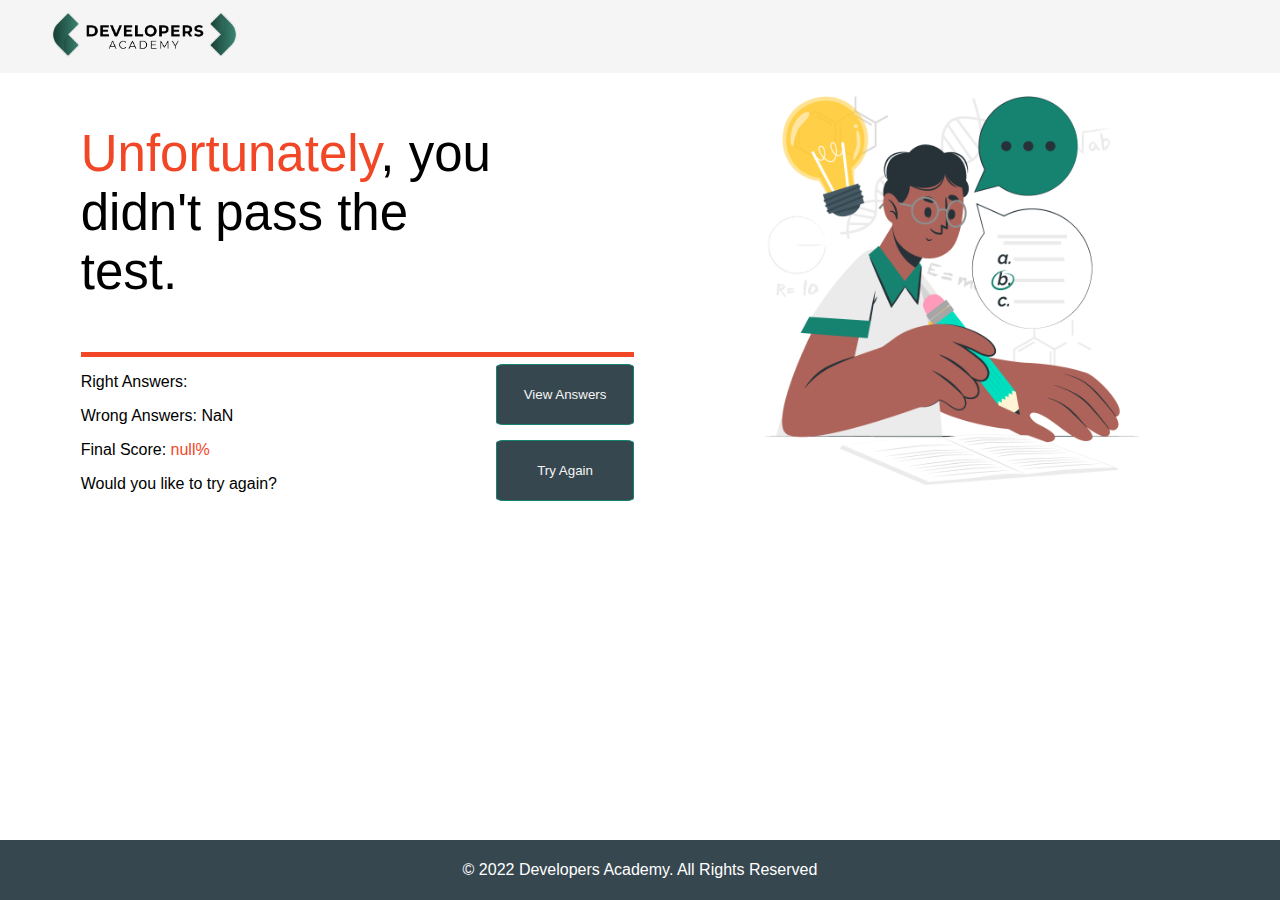
<file: project3/result/index.html>
<!DOCTYPE html>
<html lang="en">

<head>
    <meta charset="UTF-8">
    <meta http-equiv="X-UA-Compatible" content="IE=edge">
    <meta name="viewport" content="width=device-width, initial-scale=1.0">
    <title>Document</title>
    <link rel="stylesheet" href="style.css">
</head>

<body onload="page()">
    <nav id="navbar">

      <a href="../home/index.html"><img id="logo" src="../images/logo.png"></a>

      </nav>
    <div id="result-container">
        <div id="result-left-side">
            <p id="result-paragraph">
                
            </p>
            <div id="line"></div>
            <div id="score-container">
              
                    <div id="score-left">
                        <p id="right-answers">Right Answers: <span></span></p>
                        <p id="wrong-answers">Wrong Answers: <span></span></p>
                        <p id="final-score"> Final Score: <span></span></p>
                        <p id="try-again">Would you like to try again?</p>
                    </div>
                          <div id="score-right">
                            <button id="btn-view-awnsers" class="btn-score"><a href="../answers/answerQ.html">View Answers</a> </button>
                            <button onclick = "clearScore()" id="btn-try-again" class="btn-score"><a href="../imitate/imitate-Level.html">Try Again</a></button>
                          </div>                
               
            </div>
        </div>
        <div id="result-right-side">
            
        </div>

    </div>

    <footer>
        <p id="rights">© 2022 Developers Academy. All Rights Reserved</p>
      </footer>
    <script src="index.js"></script>
</body>

</html>
</file>
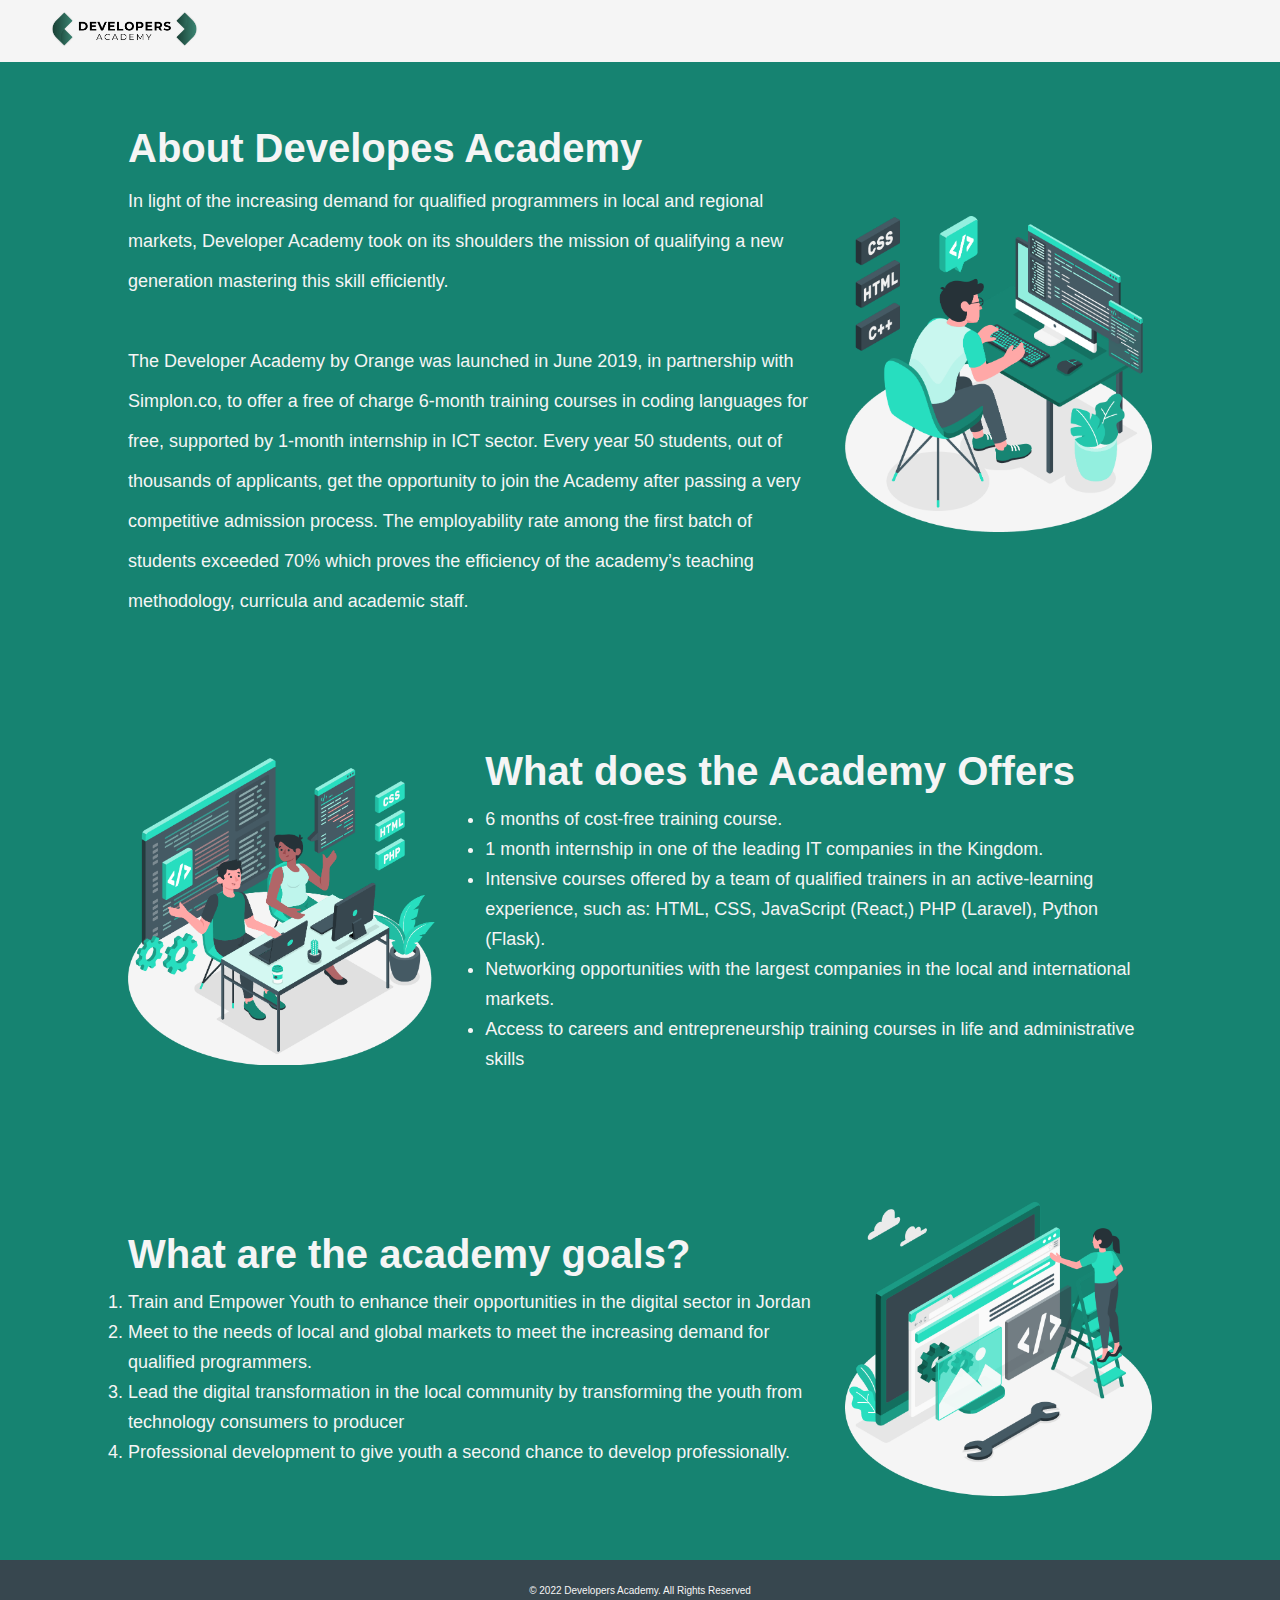
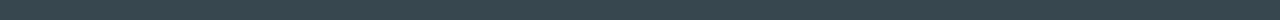
<file: project3/about/about.html>
<!DOCTYPE html>
<html lang="en">
<head>
    <meta charset="UTF-8">
    <meta http-equiv="X-UA-Compatible" content="IE=edge">
    <meta name="viewport" content="width=device-width, initial-scale=1.0">
    <title>About</title>
    <link rel="stylesheet" href="about-style.css">


  
</head>
<body>

      <!-- Navbar code -->

      <nav id="navbar">


        <a href="../home/index.html"><img id="logo" src="../images/logo.png"></a>

      </nav>

      <!-- page  -->

   


      <div id="first-page"> 
        <div id="left-div" >
            <p><span class="first-title" id="greentext" >About Developes Academy </span></p>
            <p id="imitat-p">In light of the increasing demand for qualified programmers in local and regional markets, Developer Academy took on its shoulders the mission of qualifying a new generation mastering this skill efficiently.<br><br>The Developer Academy by Orange was launched in June 2019, in partnership with Simplon.co, to offer a free of charge 6-month training courses in coding languages for free, supported by 1-month internship in ICT sector. Every year 50 students, out of thousands of applicants, get the opportunity to join the Academy after passing a very competitive admission process. The employability rate among the first batch of students exceeded 70% which proves the efficiency of the academy’s teaching methodology, curricula and academic staff.</p>
        
          </div>

        <img src="../images/about1.png" id="first-img">

      </div>


      <div id="wrapp"> 
        <div id="left-div" >
            <p><span class="first-title" id="greentext" >What does the Academy Offers </span></p>
            <p id="imitat-p">
              <ul>
              <li>
                6 months of cost-free training course.
              </li>
              <li>1 month internship in one of the leading IT companies in the Kingdom.
              </li>
              <li>Intensive courses offered by a team of qualified trainers in an active-learning experience, such as: HTML, CSS, JavaScript (React,) PHP (Laravel), Python (Flask).
              </li>
              <li>Networking opportunities with the largest companies in the local and international markets.
              </li>
              <li>Access to careers and entrepreneurship training courses in life and administrative skills
              </li>

            </ul>
          </p>
        </div>

        <img src="../images/about2.png" id="first-img">

      </div>


      <div id="first-page"> 
        <div id="left-div" >
          <p><span class="first-title" id="greentext" >What are the academy goals?</span></p>
            <p id="imitat-p">
              <ol>
              <li>
                Train and Empower Youth to enhance their opportunities in the digital sector in Jordan
              </li>
              <li>Meet to the needs of local and global markets to meet the increasing demand for qualified programmers.</li>
              
              <li>Lead the digital transformation in the local community by transforming the youth from technology consumers to producer

              </li>
              <li>Professional development to give youth a second chance to develop professionally.
              </li>

            </ol>
          </p>
        </div>

        <img src="../images/about3.png" id="first-img">

      </div>

            <!-- footer -->


      <footer id="footer1">
        <p id="rights">© 2022 Developers Academy. All Rights Reserved</p>
      </footer>
  


    
    
</body>
</html>
</file>
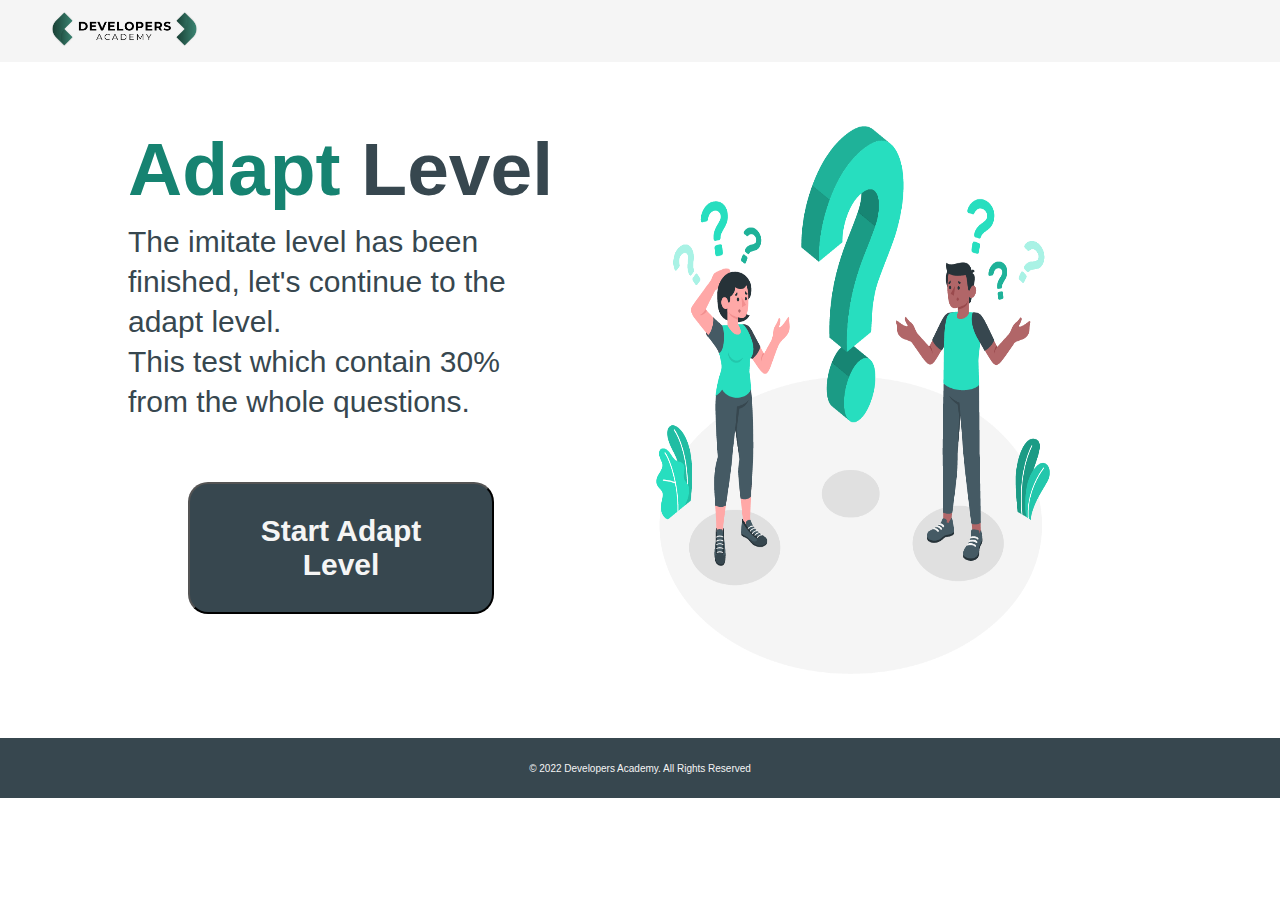
<file: project3/adapt/adapt-Level.html>
<!DOCTYPE html>
<html lang="en">
<head>
    <meta charset="UTF-8">
    <meta http-equiv="X-UA-Compatible" content="IE=edge">
    <meta name="viewport" content="width=device-width, initial-scale=1.0">
    <title>Adapt Level</title>
    <link rel="stylesheet" href="adapt-style.css">


  
</head>
<body>

      <!-- Navbar code -->

      <nav id="navbar">


        <img id="logo" src="../images/logo.png">

      </nav>

      <!-- page  -->

      <div id="first-page"> 
        <div id="left-div" >
            <p><span class="first-title" id="greentext" >Adapt </span> <span class="first-title" id="darktext">Level </span> </p>
            <p id="imitat-p">The imitate level has been finished, let's continue to the adapt level.<br>This test which contain 30% from the whole questions.</p>
            <div id="button1" > <button id="level1"><a href="questions-2.html" id="linkstart">Start Adapt Level</a></button></div>
        </div>

        <img src="../images/secondimg.png" id="first-img">

      </div>

            <!-- footer -->


      <footer id="footer1">
        <p id="rights">© 2022 Developers Academy. All Rights Reserved</p>
      </footer>
  


    
    
</body>
</html>
</file>
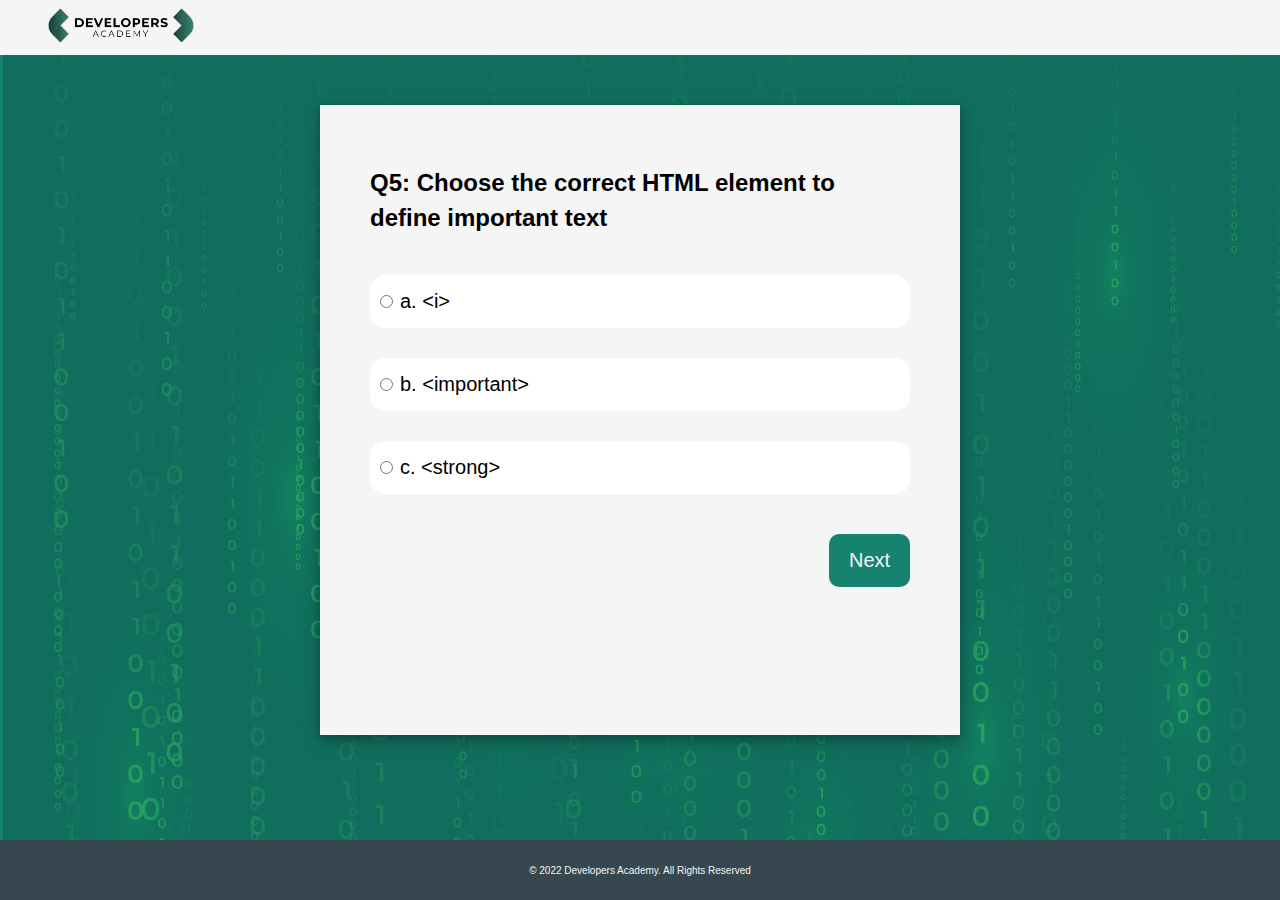
<file: project3/adapt/questions-2.html>
<!DOCTYPE html>
<html lang="en">
<head>
    <meta charset="UTF-8">
    <meta http-equiv="X-UA-Compatible" content="IE=edge">
    <meta name="viewport" content="width=device-width, initial-scale=1.0">
    <title>Document</title>
    <link rel="stylesheet" href="../questionsStyle.css">

</head>
<body>



    <!-- Navbar code -->

    <nav id="navbar">

        <img id="logo" src="../images/logo.png">

      </nav>


        <!-- question box -->

    <div class="question-box" id="quiz-box">

        <div class="question-box-small">

        <h2 id="question"></h2>

        <ul id="answersList">
            <li>
                <input id="a" type="radio" name="answer" class="answer" >
                <label id="a_text" for="a">a</label>
            </li>

            <li>
                <input id="b" type="radio" name="answer" class="answer">
                <label id="b_text" for="b">b</label>
            </li>

            <li>
                <input id="c" type="radio" name="answer" class="answer">
                <label id="c_text" for="c">c</label>
            </li>
        </ul>
    
    </div>

        <button id="butt" class="submit">Next</button>

    </div>


    <!-- footer -->

    <footer id="footer1">
        <p id="rights">© 2022 Developers Academy. All Rights Reserved</p>
      </footer>


      <script src="questions-2.js"></script>
    
</body>
</html>
</file>
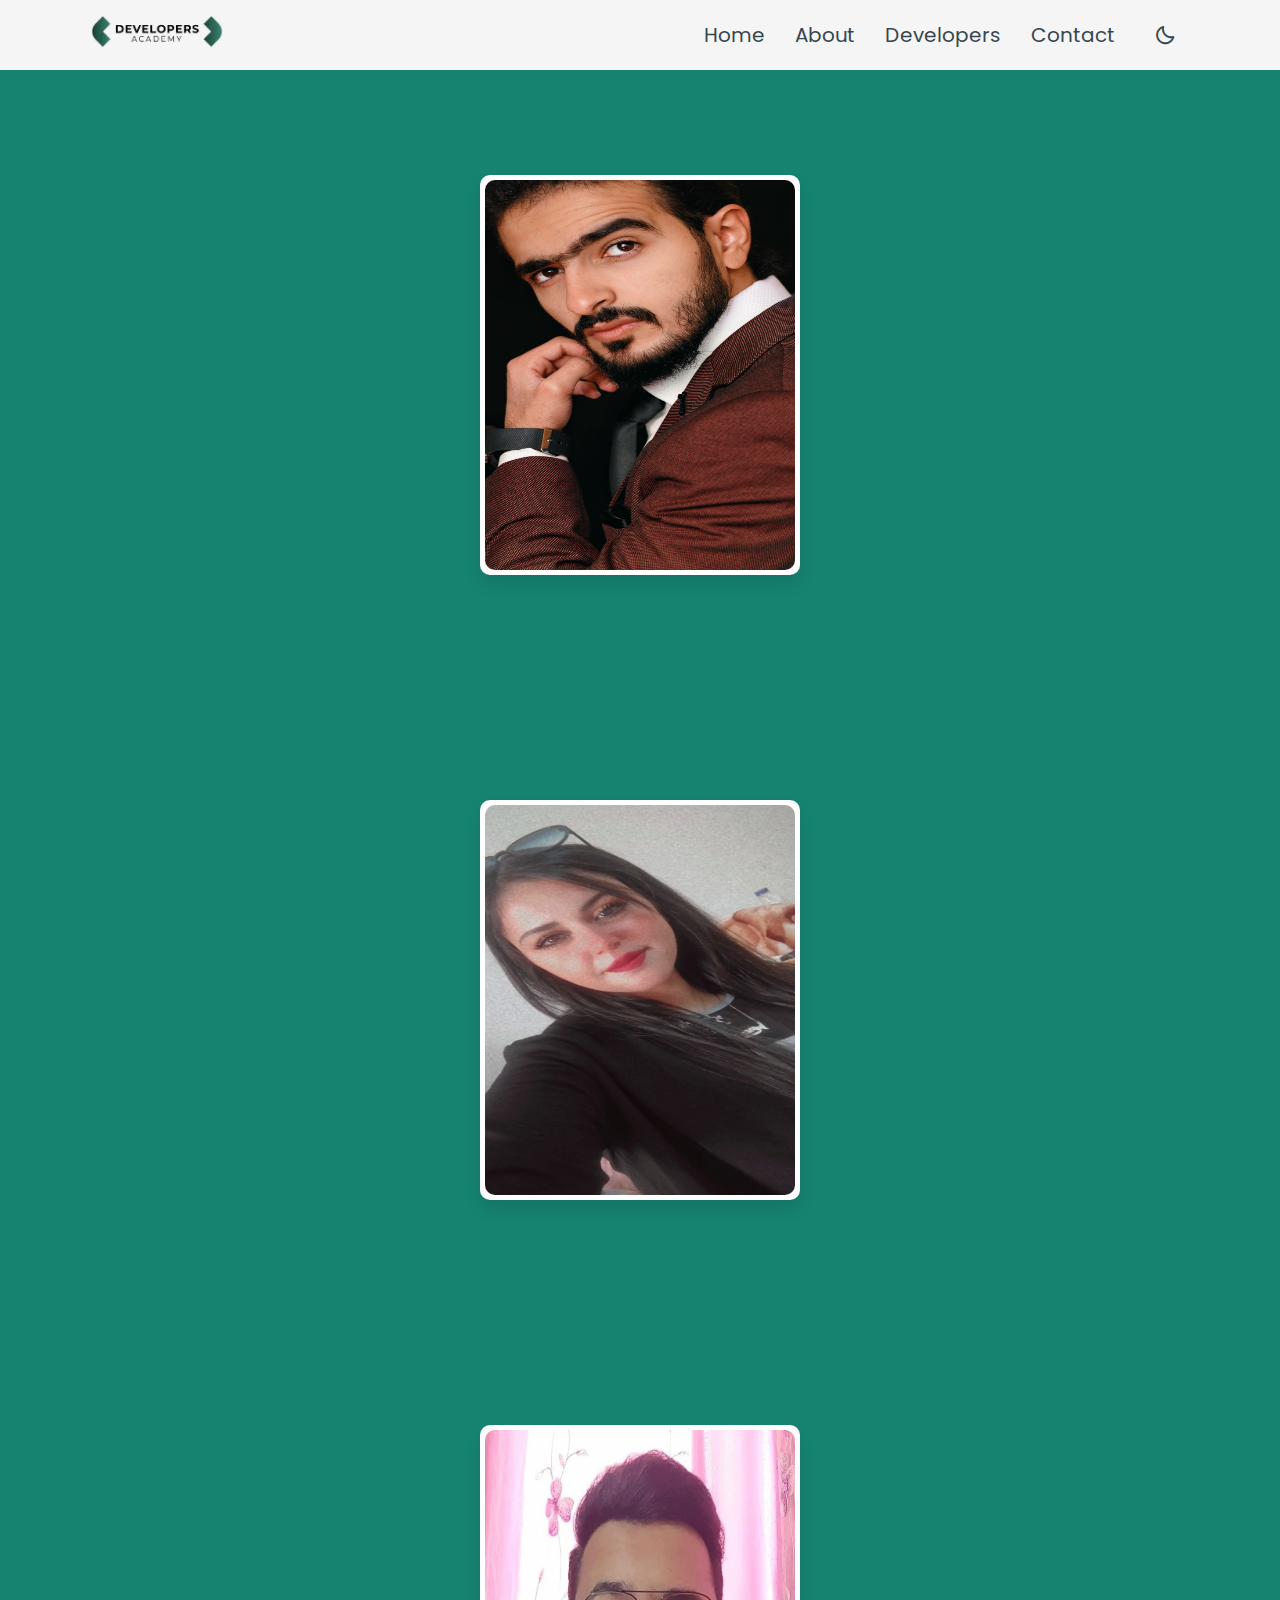
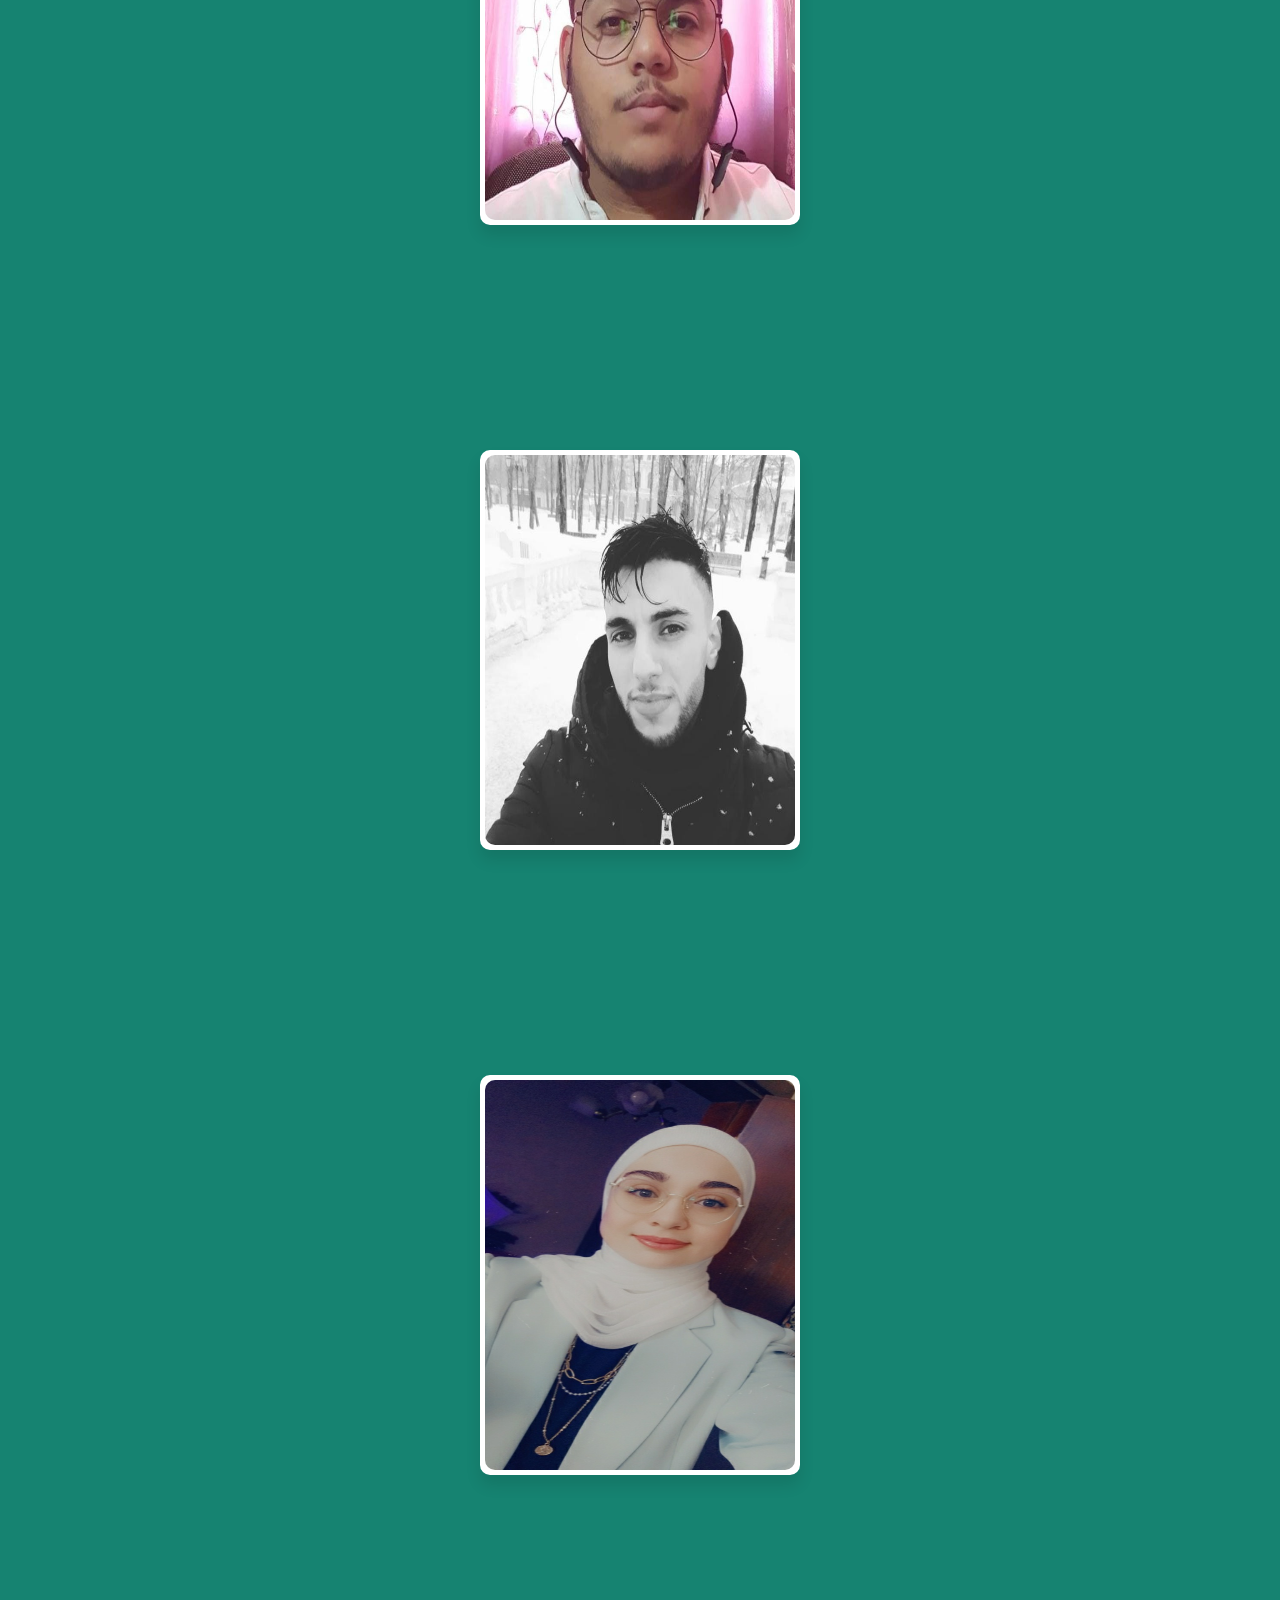
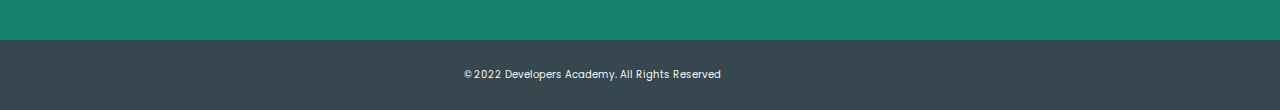
<file: project3/cards/cards.html>
<!DOCTYPE html>
<html lang="en" dir="ltr">
  <head>
    <link rel="stylesheet" href="css/main.css">
    <link rel="stylesheet" href="https://cdnjs.cloudflare.com/ajax/libs/font-awesome/5.15.2/css/all.min.css"/>
    <link href='https://unpkg.com/boxicons@2.1.1/css/boxicons.min.css' rel='stylesheet'>
  </head>
  <body>
    <nav>
      <div class="nav-bar">
          <i class='bx bx-menu sidebarOpen' ></i>
          <span class="logo navLogo"><a href="../home/index.html"><img src="img/4939715.png" alt=""></a></span>

          <div class="menu">
              <div class="logo-toggle">
                  <span class="logo"><a href="../home/index.html"><img src="img/4939715.png" alt=""></a></span> 
                  <i class='bx bx-x siderbarClose'></i>
              </div>

              <ul class="nav-links">
                  <li><a href="../home/index.html">Home</a></li>
                  <li><a href="../about/about.html">About</a></li>
                  <li><a href="../cards/cards.html">Developers</a></li>
                  <li><a href="../contact/contactus.html">Contact</a></li>
              </ul>
          </div>

          <div class="darkLight-searchBox">
              <div class="dark-light">
                  <i class='bx bx-moon moon'></i>
                  <i class='bx bx-sun sun'></i>
              </div>
          </div>
      </div>
  </nav>

<script>

const body = document.querySelector("body"),
    nav = document.querySelector("nav"),
    modeToggle = document.querySelector(".dark-light"),
    sidebarOpen = document.querySelector(".sidebarOpen"),
    siderbarClose = document.querySelector(".siderbarClose");

    let getMode = localStorage.getItem("mode");
        if(getMode && getMode === "dark-mode"){
          body.classList.add("dark");
        }

// js code to toggle dark and light mode
    modeToggle.addEventListener("click" , () =>{
      modeToggle.classList.toggle("active");
      body.classList.toggle("dark");

      // js code to keep user selected mode even page refresh or file reopen
      if(!body.classList.contains("dark")){
          localStorage.setItem("mode" , "light-mode");
      }else{
          localStorage.setItem("mode" , "dark-mode");
      }
    });


    
    
//   js code to toggle sidebar
sidebarOpen.addEventListener("click" , () =>{
  nav.classList.add("active");
});

body.addEventListener("click" , e =>{
  let clickedElm = e.target;

  if(!clickedElm.classList.contains("sidebarOpen") && !clickedElm.classList.contains("menu")){
      nav.classList.remove("active");
  }
});

</script>
    <br><br><br><br><br><br><br>
    <div class="wrapper">
      <div class="card front-face">
        <img src="img/Picsart_22-11-13_21-51-15-319.png" alt="Flip Card">
      </div>
      <div class="card back-face">
        <img src="img/Picsart_22-11-13_21-51-15-319.png" alt="Flip Card">
        <div class="info">
          <div class="title">Mayyas Obeidat
        </div>
        <p>Full Stack Web Development  <br> at developers academy</p>
        </div>
        <ul>
          <a href="https://m.facebook.com/mayyasobeidat"><i class="fab fa-facebook-f"></i></a>
          <a href="https://mobile.twitter.com/mayyasobeidat"><i class="fab fa-twitter"></i></a>
          <a href="https://www.instagram.com/mayyasobeidatt/"><i class="fab fa-instagram"></i></a>
          <a href="https://www.youtube.com/channel/UCvmKGs4W7Dr1x8ByRu_4mJA"><i class="fab fa-youtube"></i></a>
        </ul>
      </div>
    </div>
    <br><br><br><br><br><br><br><br><br>
    <div class="wrapper">
      <div class="card front-face">
        <img src="img/WhatsApp Image 2022-11-14 at 12.26.58 AM.jpeg" alt="Flip Card">
      </div>
      <div class="card back-face">
        <img src="img/WhatsApp Image 2022-11-14 at 12.26.58 AM.jpeg" alt="Flip Card">
        <div class="info">
          <div class="title">Eman Alfokaha</div>
          <p>Full Stack Web Development Trainee <br> at Coding academy by Orange</p>
        </div>
        <ul>
          <a href="#"><i class="fab fa-facebook-f"></i></a>
          <a href="#"><i class="fab fa-twitter"></i></a>
          <a href="#"><i class="fab fa-instagram"></i></a>
          <a href="#"><i class="fab fa-youtube"></i></a>
        </ul>
      </div>
    </div>
    <br><br><br><br><br><br><br><br><br>
    <div class="wrapper">
      <div class="card front-face">
        <img src="img/WhatsApp Image 2022-11-14 at 12.15.56 AM.jpeg" alt="Flip Card">
      </div>
      <div class="card back-face">
        <img src="img/WhatsApp Image 2022-11-14 at 12.15.56 AM.jpeg" alt="Flip Card">
        <div class="info">
          <div class="title">Ahmed Hamaideh</div>
          <p>Full Stack Web Development  <br> at developers academy</p>
        </div>
        <ul>
          <a href="#"><i class="fab fa-facebook-f"></i></a>
          <a href="#"><i class="fab fa-twitter"></i></a>
          <a href="#"><i class="fab fa-instagram"></i></a>
          <a href="#"><i class="fab fa-youtube"></i></a>
        </ul>
      </div>
    </div>
    <br><br><br><br><br><br><br><br><br>
    <div class="wrapper">
      <div class="card front-face">
        <img src="img/WhatsApp Image 2022-11-14 at 12.15.36 AM.jpeg" alt="Flip Card">
      </div>
      <div class="card back-face">
        <img src="img/WhatsApp Image 2022-11-14 at 12.15.36 AM.jpeg" alt="Flip Card">
        <div class="info">
          <div class="title">Mohammad Alshraideh</div>
          <p>Full Stack Web Development  <br> at developers academy</p>
        </div>
        <ul>
          <a href="#"><i class="fab fa-facebook-f"></i></a>
          <a href="#"><i class="fab fa-twitter"></i></a>
          <a href="#"><i class="fab fa-instagram"></i></a>
          <a href="#"><i class="fab fa-youtube"></i></a>
        </ul>
      </div>
    </div>
    <br><br><br><br><br><br><br><br><br>
    <div class="wrapper">
      <div class="card front-face"><img src="img/WhatsApp Image 2022-11-14 at 8.23.28 AM.jpeg" alt="">
      </div>
      <div class="card back-face">
        <img src="img/WhatsApp Image 2022-11-14 at 8.23.28 AM.jpeg" alt="Flip Card">
        <div class="info">
          <div class="title">Lujain Alnouti</div>
          <p>Full Stack Web Development  <br> at developers academy</p>
        </div>
        <ul>
          <a href="#"><i class="fab fa-facebook-f"></i></a>
          <a href="#"><i class="fab fa-twitter"></i></a>
          <a href="#"><i class="fab fa-instagram"></i></a>
          <a href="#"><i class="fab fa-youtube"></i></a>
        </ul>
      </div>
    </div>
    <br><br><br>
    <footer id="footer1">
      <p id="rights">© 2022 Developers Academy. All Rights Reserved</p>
    </footer>
  
  </body>
</html>
</file>
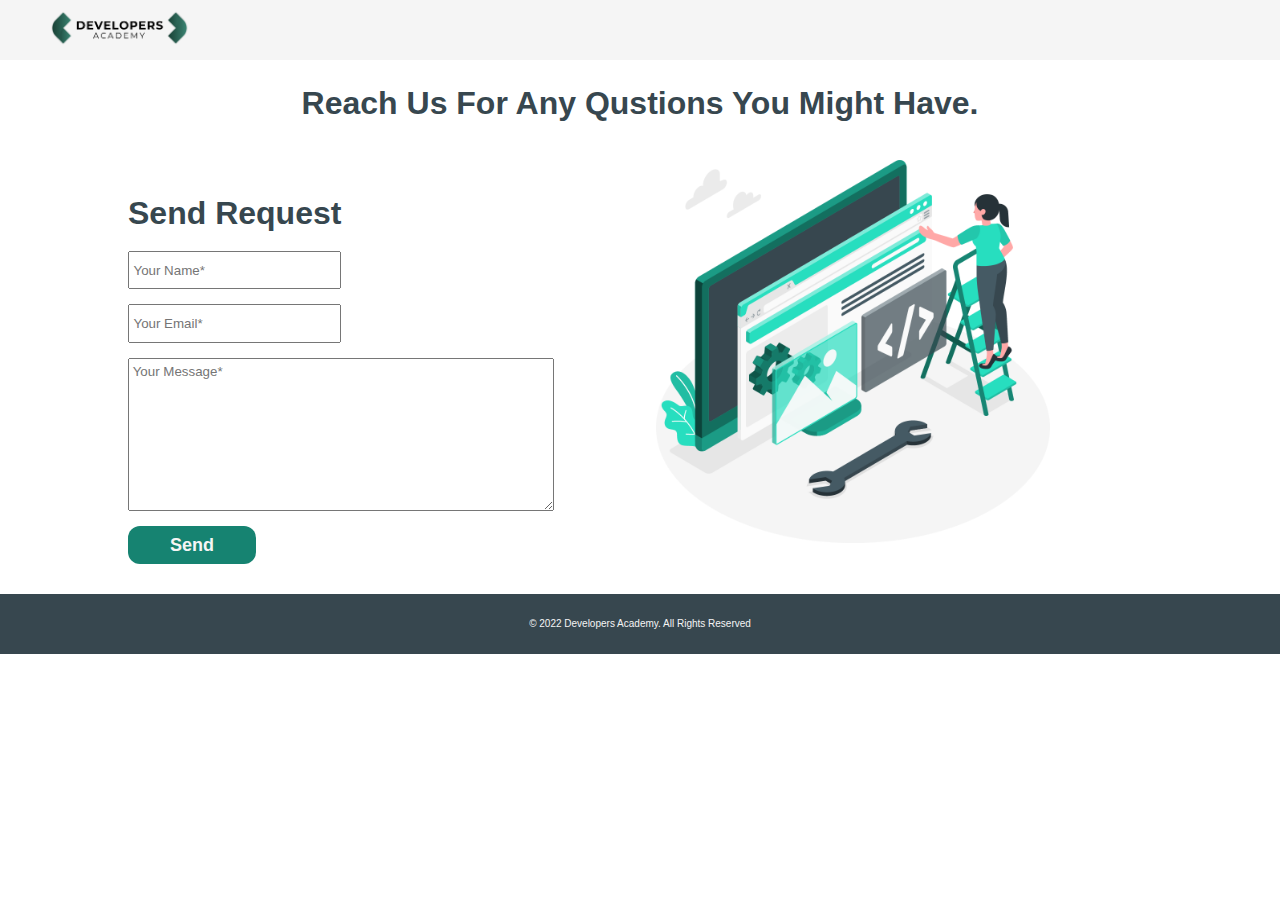
<file: project3/contact/contactus.html>
<!DOCTYPE html>
<html lang="en">
<head>
    <meta charset="UTF-8">
    <meta http-equiv="X-UA-Compatible" content="IE=edge">
    <meta name="viewport" content="width=device-width, initial-scale=1.0">
    <title>contact us</title>
    <link rel="stylesheet" href="contactus.css">



  
</head>
<body>

      <!-- Navbar code -->

      <nav id="navbar">


        <a href="../home/index.html"><img id="logo" src="../images/logo.png"></a>

      </nav>

      <!-- page  -->

      <h2 class="f-color">Reach Us For Any Qustions You Might Have.</h2>


      <div id="first-page"> 
        
        <div id="left-about">
          <h2 class="s-color">Send Request</h2>
          <input type="text" class="inp" id="names" placeholder=" Your Name*" >
          <input type="text" class="inp" id="emails" placeholder=" Your Email*">
          <textarea name="" id="messages" cols="30" rows="10" placeholder=" Your Message*"></textarea>
          <button type="submit" value="Submit" onclick="PersonalData()" id="btn-send">Send</button>


      </div>

        <img src="../images/contact1.png" id="first-img">

      </div>

            <!-- footer -->


            <footer id="footer1">
              <p id="rights">© 2022 Developers Academy. All Rights Reserved</p>
            </footer>
        
      
  


    
            <script>


              function PersonalData()
              {
 
                 var x =document.getElementById("names").value;
                 localStorage.setItem("names",x);
                 localStorage.getItem("names");
                 
           
           
                 var y =document.getElementById("emails").value;
                 localStorage.setItem("emails",y);
                 localStorage.getItem("emails");
           
                 
                 var z =document.getElementById("messages").value;
                 localStorage.setItem("messages",z);
                 localStorage.getItem("messages");
           
               }
           
              </script>
</body>
</html>
</file>
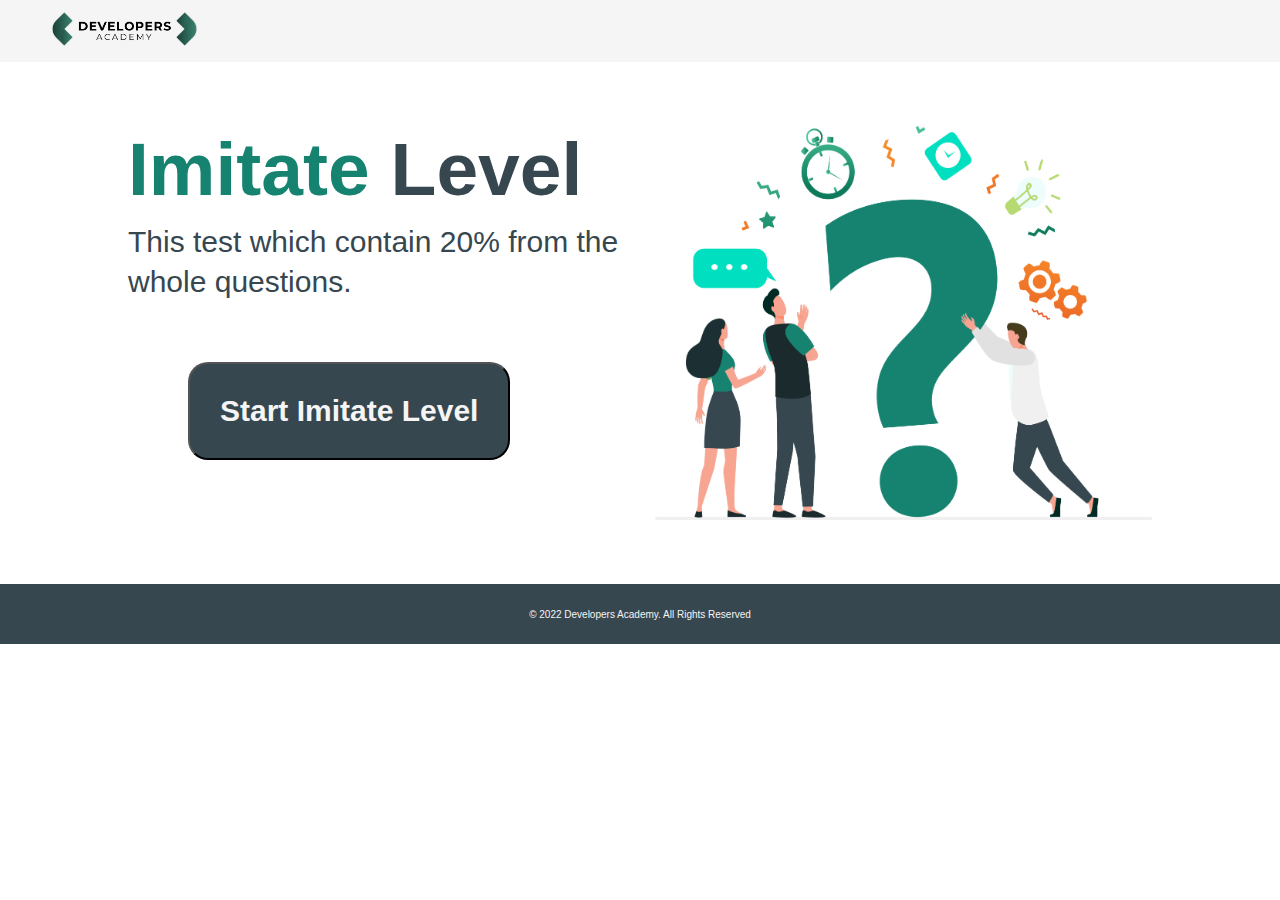
<file: project3/imitate/imitate-Level.html>
<!DOCTYPE html>
<html lang="en">
<head>
    <meta charset="UTF-8">
    <meta http-equiv="X-UA-Compatible" content="IE=edge">
    <meta name="viewport" content="width=device-width, initial-scale=1.0">
    <title>Imitate Level</title>
    <link rel="stylesheet" href="imitate-style.css">


  
</head>
<body>

      <!-- Navbar code -->

      <nav id="navbar">


        <img id="logo" src="../images/logo.png">

      </nav>

      <!-- page  -->

      <div id="first-page"> 
        <div id="left-div" >
            <p><span class="first-title" id="greentext" >Imitate </span> <span class="first-title" id="darktext">Level </span> </p>
            <p id="imitat-p">This test which contain 20% from the whole questions.</p>
            <div id="button1" > <button id="level1"><a href="questions-1.html" id="linkstart">Start Imitate Level</a></button></div>
        </div>

        <img src="../images/firstimg.png" id="first-img">

      </div>

            <!-- footer -->


      <footer id="footer1">
        <p id="rights">© 2022 Developers Academy. All Rights Reserved</p>
      </footer>
  


    
    
</body>
</html>
</file>
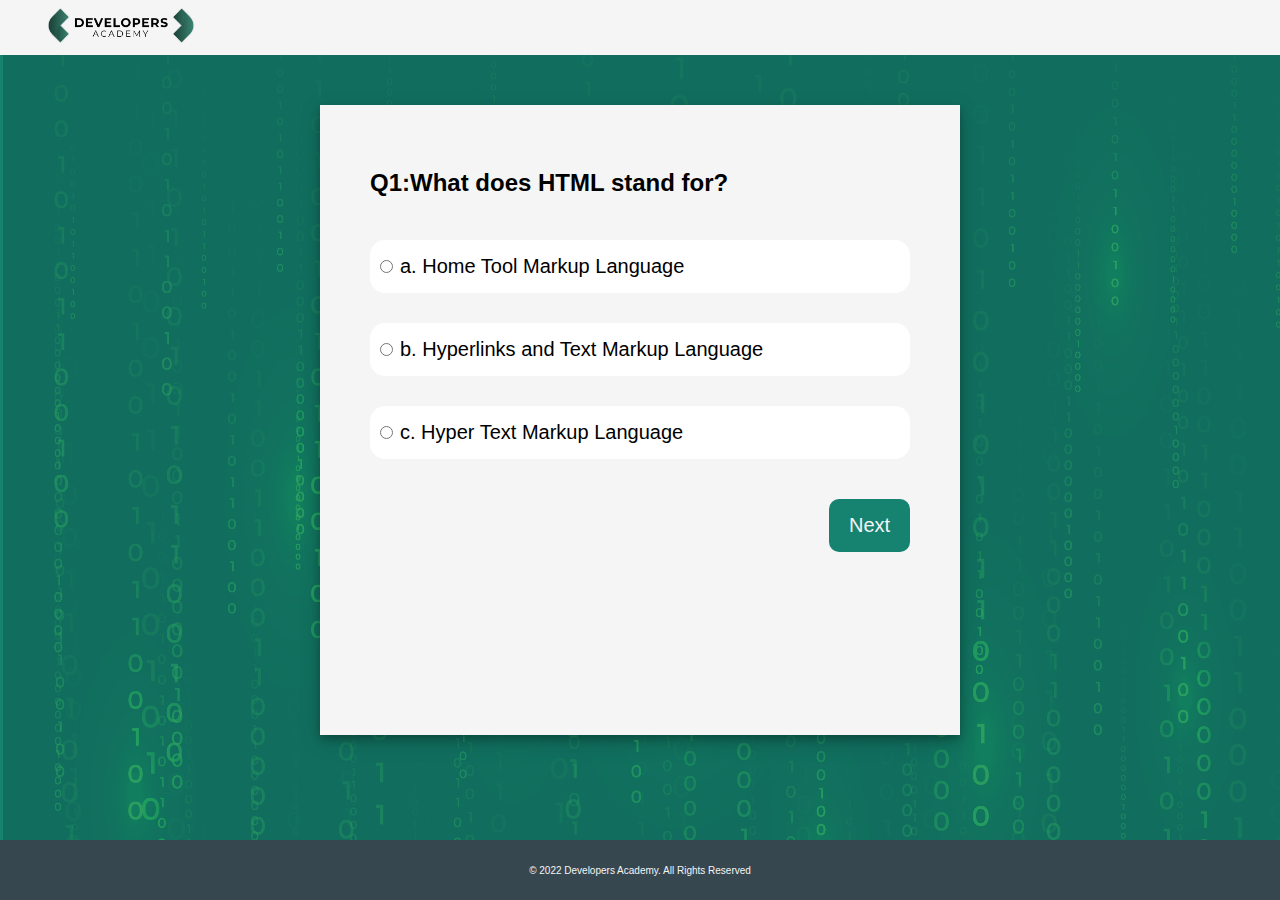
<file: project3/imitate/questions-1.html>
<!DOCTYPE html>
<html lang="en">
<head>
    <meta charset="UTF-8">
    <meta http-equiv="X-UA-Compatible" content="IE=edge">
    <meta name="viewport" content="width=device-width, initial-scale=1.0">
    <title>Document</title>
    <link rel="stylesheet" href="../questionsStyle.css">

</head>
<body>



    <!-- Navbar code -->

    <nav id="navbar">

        <img id="logo" src="../images/logo.png">

      </nav>


        <!-- question box -->

    <div class="question-box" id="quiz-box">

        <div class="question-box-small">

        <h2 id="question"></h2>

        <ul id="answersList">
            <li>
                <input id="a" type="radio" name="answer" class="answer" >
                <label id="a_text" for="a">a</label>
            </li>

            <li>
                <input id="b" type="radio" name="answer" class="answer">
                <label id="b_text" for="b">b</label>
            </li>

            <li>
                <input id="c" type="radio" name="answer" class="answer">
                <label id="c_text" for="c">c</label>
            </li>
        </ul>
    
    </div>

        <button id="butt" class="submit">Next</button>

    </div>


    <!-- footer -->

    <footer id="footer1">
        <p id="rights">© 2022 Developers Academy. All Rights Reserved</p>
      </footer>


      <script src="questions-1.js"></script>
    
</body>
</html>
</file>
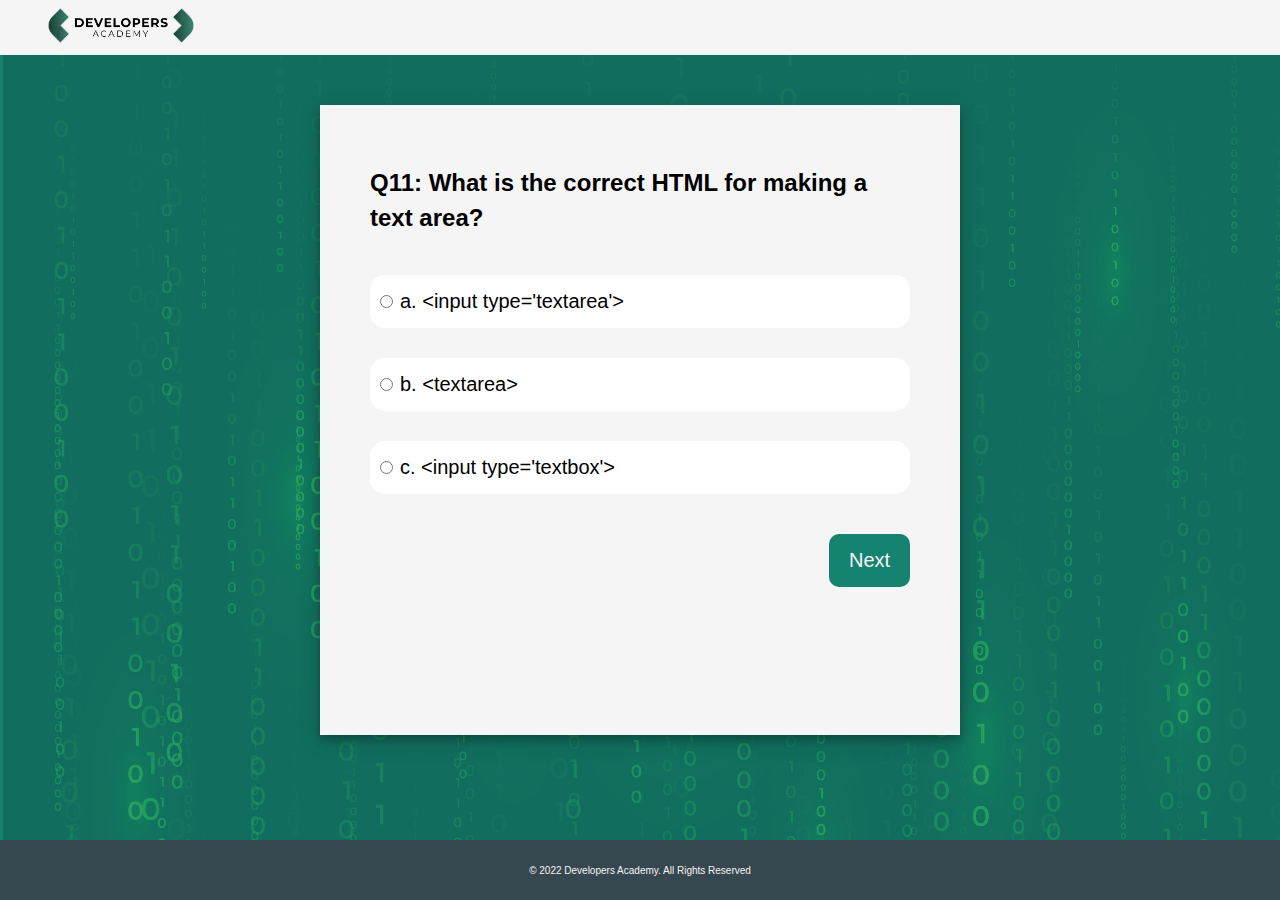
<file: project3/transpose/questions-3.html>
<!DOCTYPE html>
<html lang="en">
<head>
    <meta charset="UTF-8">
    <meta http-equiv="X-UA-Compatible" content="IE=edge">
    <meta name="viewport" content="width=device-width, initial-scale=1.0">
    <title>Document</title>
    <link rel="stylesheet" href="../questionsStyle.css">

</head>
<body>



    <!-- Navbar code -->

    <nav id="navbar">

        <img id="logo" src="../images/logo.png">

      </nav>


        <!-- question box -->

    <div class="question-box" id="quiz-box">

        <div class="question-box-small">

        <h2 id="question"></h2>

        <ul id="answersList">
            <li>
                <input id="a" type="radio" name="answer" class="answer" >
                <label id="a_text" for="a">a</label>
            </li>

            <li>
                <input id="b" type="radio" name="answer" class="answer">
                <label id="b_text" for="b">b</label>
            </li>

            <li>
                <input id="c" type="radio" name="answer" class="answer">
                <label id="c_text" for="c">c</label>
            </li>
        </ul>
    
    </div>

        <button id="butt" class="submit">Next</button>

    </div>


    <!-- footer -->

    <footer id="footer1">
        <p id="rights">© 2022 Developers Academy. All Rights Reserved</p>
      </footer>


      <script src="questions-3.js"></script>
    
</body>
</html>
</file>
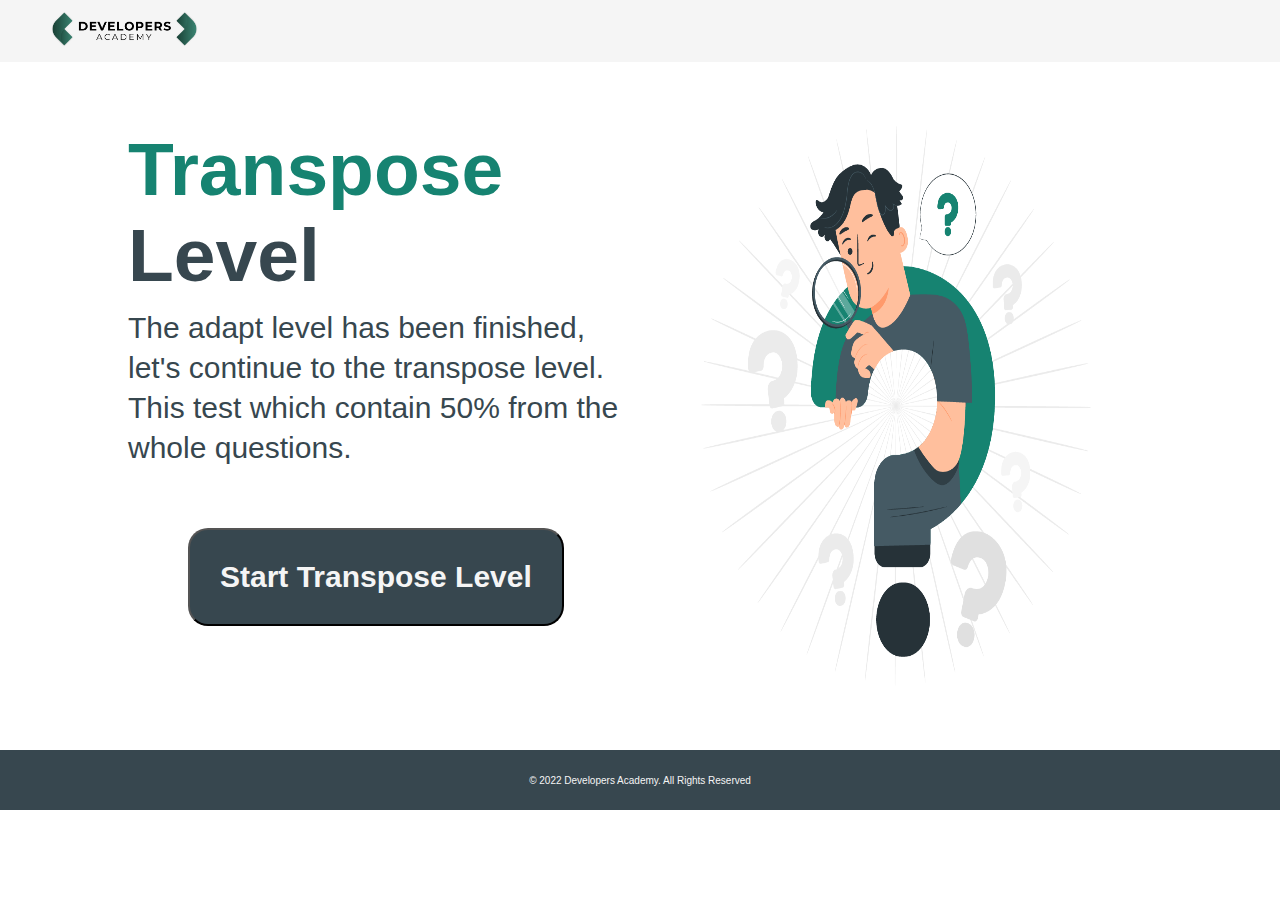
<file: project3/transpose/transpose-Level.html>
<!DOCTYPE html>
<html lang="en">
<head>
    <meta charset="UTF-8">
    <meta http-equiv="X-UA-Compatible" content="IE=edge">
    <meta name="viewport" content="width=device-width, initial-scale=1.0">
    <title>Transpose Level</title>
    <link rel="stylesheet" href="transpose-style.css">


  
</head>
<body>

      <!-- Navbar code -->

      <nav id="navbar">


        <img id="logo" src="../images/logo.png">

      </nav>

      <!-- page  -->

      <div id="first-page"> 
        <div id="left-div" >
            <p><span class="first-title" id="greentext" >Transpose </span> <span class="first-title" id="darktext">Level </span> </p>
            <p id="imitat-p">The adapt level has been finished, let's continue to the transpose level.<br>This test which contain 50% from the whole questions.</p>
            <div id="button1" > <button id="level1"><a href="questions-3.html" id="linkstart">Start Transpose Level</a></button></div>
        </div>

        <img src="../images/thirdimg.png" id="third-img">

      </div>


            <!-- footer -->


    <footer id="footer1">
      <p id="rights">© 2022 Developers Academy. All Rights Reserved</p>
    </footer>


    
    
</body>
</html>
</file>
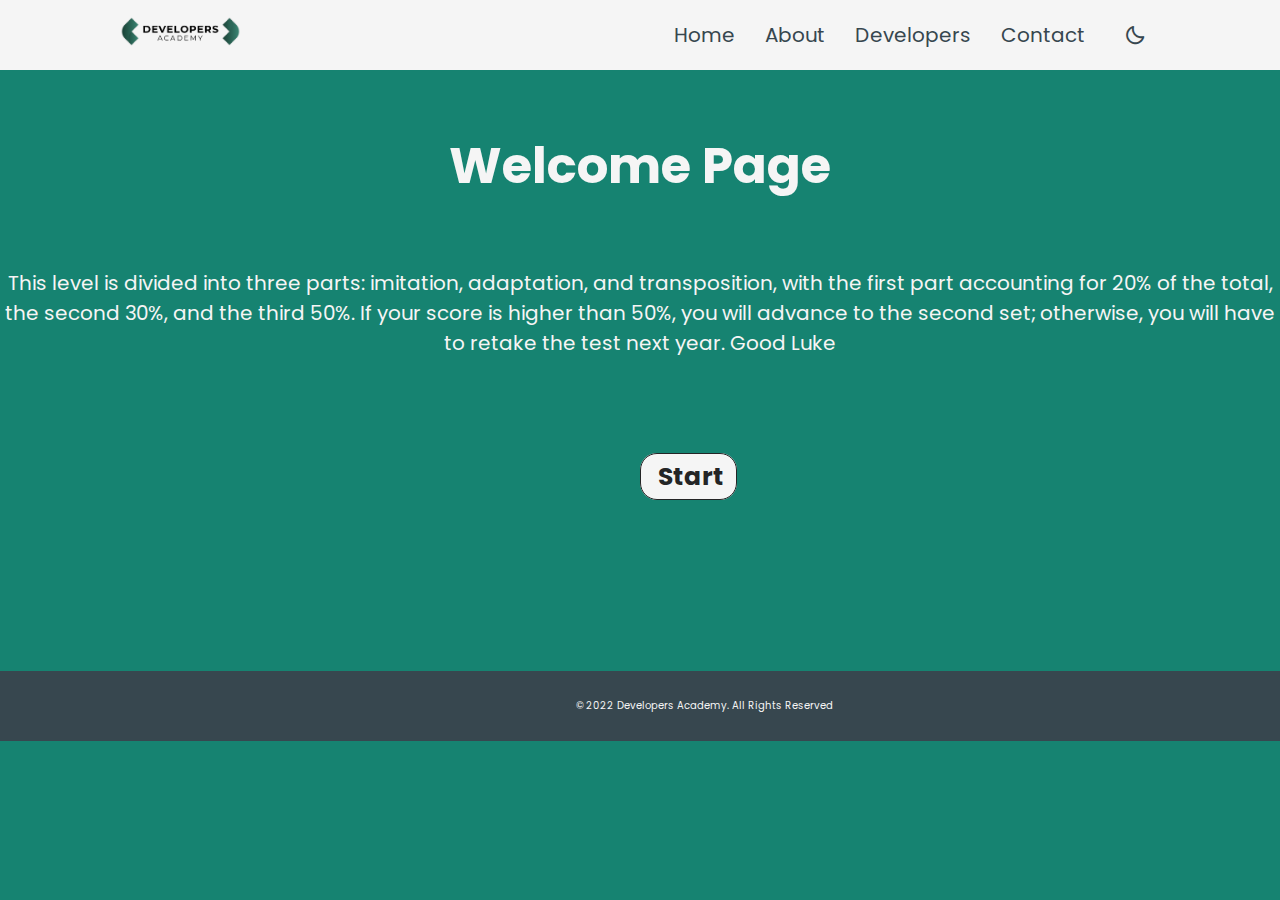
<file: project3/welcomepage/page.html>
<!DOCTYPE html>
<html lang="en">
<head>
    <meta charset="UTF-8">
    <meta http-equiv="X-UA-Compatible" content="IE=edge">
    <meta name="viewport" content="width=device-width, initial-scale=1.0">

    <!-- ===== CSS ===== -->
    <link rel="stylesheet" href="css/style.css">
        
    <!-- ===== Boxicons CSS ===== -->
    <link href='https://unpkg.com/boxicons@2.1.1/css/boxicons.min.css' rel='stylesheet'>
    <!-- ===== swiper slider===== -->
    <link rel="stylesheet" href="https://cdn.jsdelivr.net/npm/swiper@8/swiper-bundle.min.css"/>
</head>
<body>
    <nav>
        <div class="nav-bar">
            <i class='bx bx-menu sidebarOpen' ></i>
            <span class="logo navLogo"><a href="../home/index.html"><img src="css/4939715.png" alt=""></a></span>

            <div class="menu">
                <div class="logo-toggle">
                    <span class="logo"><a href="../home/index.html"><img src="css/4939715.png" alt=""></a></span>
                    <i class='bx bx-x siderbarClose'></i>
                </div>

                <ul class="nav-links">
                    <li><a href="../home/index.html">Home</a></li>
                    <li><a href="../about/about.html">About</a></li>
                    <li><a href="../cards/cards.html">Developers</a></li>
                    <li><a href="../contact/contactus.html">Contact</a></li>
                </ul>
            </div>

            <div class="darkLight-searchBox">
                <div class="dark-light">
                    <i class='bx bx-moon moon'></i>
                    <i class='bx bx-sun sun'></i>
                </div>
            </div>
        </div>
    </nav>


    <div id="a">
        <h1>Welcome Page
        </h1>
        <p>This level is divided into three parts: imitation, adaptation, and transposition, with the first part accounting for 20% of the total, the second 30%, and the third 50%.
            If your score is higher than 50%, you will advance to the second set; otherwise, you will have to retake the test next year.
            Good Luke
            </p>
            <br><br><br><br>
            <a href="../imitate/imitate-Level.html">start</a>
    </div>
    <br><br><br><br><br><br><br>
    <footer id="footer2">
        <p id="r">© 2022 Developers Academy. All Rights Reserved</p>
      </footer>
    

    <script>

        const body = document.querySelector("body"),
              nav = document.querySelector("nav"),
              modeToggle = document.querySelector(".dark-light"),
              sidebarOpen = document.querySelector(".sidebarOpen"),
              siderbarClose = document.querySelector(".siderbarClose");
        
              let getMode = localStorage.getItem("mode");
                  if(getMode && getMode === "dark-mode"){
                    body.classList.add("dark");
                  }
        
        // js code to toggle dark and light mode
              modeToggle.addEventListener("click" , () =>{
                modeToggle.classList.toggle("active");
                body.classList.toggle("dark");
        
                // js code to keep user selected mode even page refresh or file reopen
                if(!body.classList.contains("dark")){
                    localStorage.setItem("mode" , "light-mode");
                }else{
                    localStorage.setItem("mode" , "dark-mode");
                }
              });
        
        
              
              
        //   js code to toggle sidebar
        sidebarOpen.addEventListener("click" , () =>{
            nav.classList.add("active");
        });
        
        body.addEventListener("click" , e =>{
            let clickedElm = e.target;
        
            if(!clickedElm.classList.contains("sidebarOpen") && !clickedElm.classList.contains("menu")){
                nav.classList.remove("active");
            }
        });
        </script>
    </body>
</html>
</file>
<file: project3/result/style.css>
body {
    margin: 0;
    overflow-x: hidden;
    font-family: Arial, Helvetica, sans-serif;
    /* mayyas */
}

#result-container {
    display: grid;
    grid-template-columns: 45% 45%;
    justify-content: space-around;
    align-items: center;
    font-family: Arial, Helvetica, sans-serif;
    position: relative;
    padding-left: 50px;
    /* mayyas */

}
#navbar{
    
    background-color: #F5F5F5;
    padding: 10px;
    justify-items: center;



}
#logo{
    width: 15%;
    justify-content: center;
    align-items: center;
    padding-left: 40px;
 
}
#result-right-side{
    display: grid;
    grid-template-columns: 75%;
    justify-content: center;

    height: 100%;
    align-items: center;
}

#result-paragraph {
    font-size: 51px;
}

.pass {
    color: #168371;
}

.fail {
    color: #F24726;
}

#line {

    height: 5px;
}
.pass1{
    background-color: #168371;
}
.fail1{
    background-color:#F24726 ;
}
#result-img {
    width: 90%;
    /* mayyas */
}

#score-container {
    display: grid;
    grid-template-columns: 50% 25%;
    justify-content: space-between;
}

#score-right {
    display: flex;
    flex-direction: column;
    justify-content: space-around;


}

.btn-score {
    border: 1px solid #168371;
    border-radius: 5%;
    background-color: #37474F;
    color: #F5F5F5;
    padding: 10px;
    height: 40%;
}

.btn-score a {
    color: #F5F5F5;
    text-align: center;
    text-decoration: none;
}


#res-logo {
    width: 15%;
}

footer {
    background-color: #37474F;
    height: 60px;
    display: flex;
    justify-content: center;
    align-items: center;
    position: absolute;
    bottom: 0;
    width: 100%;
    color: white;


}

@media (max-width:768px) {

    #result-container {
        display: flex;
        flex-direction: column-reverse;

        margin: 30px;
        padding-left: 0px;
        /* mayyas */

    }

    #result-paragraph {
        font-size: 36px;
    }

    #logo {
        width: 20%;
        padding-left: 35px;
    }

    #result-right-side {
        display: grid;
        grid-template-columns: 40%;
        justify-content: center;
    }

    #result-left-side {
        display: grid;
        grid-template-columns: 80%;
        justify-content: center;
    }

    .br-res,
    #try-again {
        display: none;
    }

    #score-container {

        grid-template-columns: 100%;


    }

    #score-left {
        display: flex;

        justify-content: space-between;


    }

    #score-right {
        flex-direction: row;
        justify-content: space-between;
    }

    .btn-score {
        height: 40px;
        width: 20%;
        font-size: 12px;

    }
    footer{
        /* mayyas */
        height: 50px;
        position: static;
        margin-top: 20px;
        font-size: 10px;

    }







}

@media (max-width:480px) {
    footer {
        height: 45px;
         font-size: 10px;
                  /* mayyas */

    }

    #logo{
        width: 50%;
        padding-left: 75px;
        /* mayyas */
     
    }

    #result-right-side {
        grid-template-columns: 100%;

    }

    #result-left-side {
        grid-template-columns: 100%;


    }

    #try-again {
        display: none;
    }

    #score-container {

        position: relative;

    }

    #score-left {
        display: grid;
        grid-template-columns: 100%;
        margin-left: 20px;

    }


    #result-paragraph {
        font-size: 19px;
        margin-left: 20px;
        width: 90%;

    }

    #score-right {
        position: absolute;
        display: grid;
        grid-template-columns: 100%;
        width: 100%;
        row-gap: 45px;
        margin-top: 15px;
    }

    .btn-score {
        margin-left: 66%;
        width: 40%;
        /* mayyas */
    }

    #res-nav {

        padding: 5px 5px;
    }

    #res-logo {
        width: 40%;
    }

  

}
</file>
<file: project3/about/about-style.css>
:root{
    --white: #FFFFFF;
    --gray:#F5F5F5;
    --green: #168371;
    --dark: #37474F;
}

*{
    margin: 0px;
    padding: 0px;
    box-sizing: border-box;
    font-family: Arial, Helvetica, sans-serif;
}

body{
    background-color: #168371;
    height: 100vh;
    width: 100%;
}

#navbar{
    
    background-color: #F5F5F5;
    width: 100%;
    padding: 10px;
    justify-items: center;


}

#logo{
    width: 15%;
    justify-content: center;
    align-items: center;
    padding-left: 40px;
 
}

#first-page{
    display: flex;
    justify-content: space-between;
    padding: 5% 10%;
    align-items: center;
    gap: 30px;
   

}

#wrapp{
    display: flex;
    flex-direction: row-reverse;
    justify-content: space-between;
    padding: 5% 10%;
    align-items: center;
    gap: 50px;


}



#first-img{
    width: 30%;
}


.first-title{
    font-size: 40px;
    font-weight: bold;
}


#greentext{
    color: #F5F5F5;
}

#imitat-p{
    font-size: 18px;
    padding-top: 10px;
    color: #F5F5F5;
    line-height:40px;    


}

#level1{
    background-color:#37474F;
    color: #FFFFFF;
    font-size: 30px;
    font-weight: bold;
    padding: 30px;
    border-radius: 20px;
}

#button1{
    padding: 60px;
}

#linkstart{
    text-decoration: none;
    color: #F5F5F5;
}

#linkstart:hover{
    color: #168371;
    
}


#footer1{
    background-color: #37474F;
    height: 60px;
    display: flex;
    justify-content: center;
    align-items: center;
    position: absolute;
    width: 100%;
}

#rights{
    color: #F5F5F5;
    font-size: 10px;
}

li {
    color: #F5F5F5;

    font-size: 18px;

    line-height: 30px;
}






@media only screen and (min-device-width: 0px) and (max-device-width:480px){

    #first-page{

        flex-wrap: wrap;
        padding: 17.5% 11%;
       
    }

    #first-img {
        width: 100%;
    }

    #logo{
        width: 70%;
        padding-left: 75px;
     
    }

    .first-title {
        font-size: 25px;
        }

    #imitat-p {
        font-size: 13px;
        line-height: 20px;
    }
    #wrapp {
        display: flex;
        flex-direction: column;}

    #level1{
        font-size: 15px;
        padding: 10px;
        border-radius: 05px;
        margin-top: 0px;
        margin-left: 0px;}

        li {
            font-size: 13px;
            line-height: 20px;
        }

     
        

    #button1 {
        padding: 40px;
        display: flex;
        align-content: center;
        justify-content: center;
    }


    #rights{
        font-size: 6px;
    }
    





}



@media only screen and (min-device-width: 481px) and (max-device-width:768px){


    
    #first-img {
        width: 300px;
                float:right;
        }

    #logo {
        width: 20%;
        padding-left: 35px;
    }

    .first-title {
        font-size: 25px;
    }

        #imitat-p {
    
        
            font-size: 13px;
    line-height: 19px;}

            #level1{
            }

            #button1 {
                padding: 0px;
            }

            #left-div{
                padding-top: 20px;
            }

            #first-page {
                padding: 4.2% 6%;
                                    }

            #level1{
                font-size: 15px;
                padding: 15px;
                border-radius: 15px;
                margin-top: 50px;
                margin-left: 20px;
            }

            #first-page {
                justify-content: space-between;
            }

            #wrapp{
                flex-direction: row-reverse;
    align-items: flex-start;
            }
            li{
                   
            font-size: 13px;
            line-height: 19px;}

      





}
</file>
<file: project3/adapt/adapt-style.css>
:root{
    --white: #FFFFFF;
    --gray:#F5F5F5;
    --green: #168371;
    --dark: #37474F;
}

*{
    margin: 0px;
    padding: 0px;
    box-sizing: border-box;
    font-family: Arial, Helvetica, sans-serif;
}

body{
    background-color: #FFFFFF;
    height: 100vh;
    width: 100%;
}

#navbar{
    
    background-color: #F5F5F5;
    width: 100%;
    padding: 10px;
    justify-items: center;


}

#logo{
    width: 15%;
    justify-content: center;
    align-items: center;
    padding-left: 40px;
 
}

#first-page{
    display: flex;
    justify-content: space-around;
    padding: 5% 10%;
   

}



#first-img{
    width: 38.4%;
    margin: 0 10%;
}


.first-title{
    font-size: 75px;
    font-weight: bold;
}

#darktext{
    color:#37474F;
}

#greentext{
    color: #168371;
}

#imitat-p{
    font-size: 30px;
    padding-top: 10px;
    color: #37474F;
    line-height:40px;    


}

#level1{
    background-color:#37474F;
    color: #FFFFFF;
    font-size: 30px;
    font-weight: bold;
    padding: 30px;
    border-radius: 20px;
}

#button1{
    padding: 60px;
}

#linkstart{
    text-decoration: none;
    color: #F5F5F5;
}

#linkstart:hover{
    color: #168371;
    
}


#footer1{
    background-color: #37474F;
    height: 60px;
    display: flex;
    justify-content: center;
    align-items: center;
    position: absolute;
    width: 100%;
}

#rights{
    color: #F5F5F5;
    font-size: 10px;
}



@media only screen and (min-device-width: 0px) and (max-device-width:480px){

    #first-page{

        flex-wrap: wrap;
            padding: 7.5% 9%;
        
    }

    #first-img {
        width: 100%;
    }

    #logo{
        width: 70%;
        padding-left: 75px;
     
    }

    .first-title {
        font-size: 40px;
    }

    #imitat-p {
        font-size: 15px;
        line-height: 25px;
    }

    #level1{
        font-size: 15px;
        padding: 10px;
        border-radius: 05px;
        margin-top: 0px;
        margin-left: 0px;}

     
        

    #button1 {
        padding: 41px;
        display: flex;
        align-content: center;
        justify-content: center;
    }


    #rights{
        font-size: 6px;
    }
    





}



@media only screen and (min-device-width: 481px) and (max-device-width:768px){


    
    #first-img {
        width: 415px;
        float:right;
        margin: 0;
        }

    #logo {
        width: 20%;
        padding-left: 35px;
    }

    .first-title {
        font-size: 40px;
    }

        #imitat-p {
            font-size: 15px;
            line-height: 25px;}

            #level1{
            }

            #button1 {
                padding: 0px;
            }

            #left-div{
                padding-top: 60px;
            }

            #first-page {
                padding: 8.7% 6%
                        }

            #level1{
                font-size: 15px;
                padding: 15px;
                border-radius: 15px;
                margin-top: 50px;
                margin-left: 20px;
            }

      





}
</file>
<file: project3/questionsStyle.css>
:root{
    --white: #FFFFFF;
    --gray:#F5F5F5;
    --green: #168371;
    --dark: #37474F;
}

*{
    margin: 0px;
    padding: 0px;
    box-sizing: border-box;
    font-family: Arial, Helvetica, sans-serif;
}

body{
    background-image: url("images/background-q.png");
    /* background-color: #168371; */
    display: flex;
    flex-direction: column;
    align-items: center;
    height: 100vh;
    width: 100%;
}

li{
    position: relative;

}
li label{
    position: absolute;
    width: 100%;
    padding-left: 20px;

    height: 100%;
    display: grid;
    left: 0;

    align-items:center;
}
.p1{

}
#navbar{
    
    background-color: #F5F5F5;
    width: 100%;
    padding: 6px;
    justify-items: center;


}

#logo{
    width: 15%;
    justify-content: center;
    align-items: center;
    padding-left: 40px;
 
}

.question-box{
    background-color: #F5F5F5;
    width: 50%;
    height: 70%;
    margin: 50px 0px;
    padding: 50px;
    box-shadow: 0 4px 8px 0 rgba(0, 0, 0, 0.2), 0 6px 20px 0 rgba(0, 0, 0, 0.19);
}


.question-box-small h2{
    text-align: center;
    margin: 10px 0px;
}

ul {
    list-style: none;
    margin: 40px 0px;
}

li {
    display: flex;
    align-items: center;
    margin: 30px 0px;
    background-color: #FFFFFF;
    border-radius: 15px;
    padding: 20px 10px;
    
}

li:hover{
  
    box-shadow: 4px 4px 4px 0 rgba(0, 0.1, 0, 0), 0 6px 20px 0 rgba(0, 0, 0, 0.19);

}

label{
    font-size: 20px;
    margin-left: 10px;
    cursor: pointer; 
}

#butt{
    width: 15%;
    height: 10%;
    float: right;
    background-color: #168371;
    border-radius: 10px;
    color: #F5F5F5;
    border: none;
    font-size: 20px;
    cursor: pointer;
}
#butt:hover{
    background-color:#37474F;
    box-shadow: 4px 4px 4px 0 rgba(0, 0.1, 0, 0), 0 6px 20px 0 rgba(0, 0, 0, 0.19);


}
#question{
    text-align: start;
    line-height: 35px;
}








#footer1{
    background-color: #37474F;
    width: 100%;
    height: 60px;
    display: flex;
    justify-content: center;
    align-items: center;
    position: absolute;
    bottom: 0px;
}

#rights{
    color: #F5F5F5;
    font-size: 10px;
}


@media only screen and (min-device-width: 0px) and (max-device-width:480px){


    .question-box {
        width: 90%;
        height: 60%;
        padding: 30px 15px;
}

#question{
    line-height: 25px;
    font-size: 17px;
    }
    

#navbar {
    padding: 20px 0px;
    display: flex;
    justify-content: center;
}

#logo{
    width: 50%;
    padding: 0px;
    
}

.question-box-small h2{

 text-align: center;
    margin: 0px 0px;
    font-size: 18px;
}   
label {
    font-size: 12px;
    margin-left: 10px;
}
li label{

    padding-left: 25px;
}

#butt{
    font-size: 10px;
    width: 25%;
    height: 10%;

}

ul {
    margin: 35px 0px;
}
li{
    margin: 15px;
    padding: 15px;
}






}



@media only screen and (min-device-width: 481px) and (max-device-width:768px){

    .question-box {
        width: 80%;
        margin: 20px 0px;
        padding: 40px;
}

#navbar {
    padding: 20px 0px;
}

#logo{
    width: 20%;
}

li {
    margin: 15px;
}


#question {
    line-height: 30px;
    font-size: 20px;
}

label {
    font-size: 15px;
}

}
</file>
<file: project3/cards/css/main.css>
@import url('https://fonts.googleapis.com/css2?family=Poppins:wght@200;300;400;500;600;700&display=swap');
*{
  margin: 0;
  padding: 0;
  box-sizing: border-box;
  font-family: 'Poppins', sans-serif;
  transition: all 0.4s ease;
  transform: none;
}
:root{
  --body-color:#168371 ;
  --nav-color:#F5F5F5;
  --side-nav: #010718;
  --text-color:#37474F; 
}

body{
  height: 100vh;
  background-color: var(--body-color);
}

body.dark{
  --body-color: #18191A;
  --nav-color: #242526;
  --side-nav: #242526;
  --text-color: #CCC;
  --search-bar: #242526;
}

nav{
  position: fixed;
  top: 0;
  left: 0;
  height: 70px;
  width: 100%;
  background-color: var(--nav-color);
  z-index: 100;
}

body.dark nav{
  border: 1px solid #393838;

}

nav .nav-bar{
  position: relative;
  height: 100%;
  max-width: 86%;
  width: 100%;
  background-color: var(--nav-color);
  margin: 0 auto;
  display: flex;
  align-items: center;
  justify-content: space-between;
}

nav .nav-bar .sidebarOpen{
  color: var(--text-color);
  font-size: 25px;
  padding: 5px;
  cursor: pointer;
  display: none;
}

nav .nav-bar .logo img{
  height: 15%;
  width: 22%;
}

.menu .logo-toggle {
  display: none;
  width: 10%;
  height: 12%;

  
}
.menu .logo-toggle .logo img{
  width: 120px;
  height: 80px;
}

.nav-bar .nav-links{
  display: flex;
  align-items: center;
}

.nav-bar .nav-links li{
  margin: 0 5px;
  list-style: none;
  padding-right: 20px;
}

.nav-links li a{
  position: relative;
  font-size: 20px;
  font-weight: 400;
  color: var(--text-color);
  text-decoration: none;

}

.nav-links li a::before{
  content: '';
  position: absolute;
  left: 50%;
  bottom: 0;
  transform: translateX(-50%);
  height: 6px;
  width: 6px;
  border-radius: 50%;
  background-color: var(--search-bar);
  opacity: 0;
  transition: all 0.3s ease;
}

.nav-links li:hover a::before{
  opacity: 1;
}



.darkLight-searchBox .dark-light
{
  height: 40px;
  width: 40px;
  display: flex;
  align-items: center;
  justify-content: center;
  margin: 0 5px;
}

.dark-light i
{
  position: absolute;
  color: var(--text-color);
  font-size: 22px;
  cursor: pointer;
  transition: all 0.3s ease;
}

.dark-light i.sun{
  opacity: 0;
  pointer-events: none;
}

.dark-light.active i.sun{
  opacity: 1;
  pointer-events: auto;
}

.dark-light.active i.moon{
  opacity: 0;
  pointer-events: none;
}




/* ================================================================= */
.home{
  display: flex;
  justify-content: center;
  height: 60vh;
flex-direction: column;
margin-left:  0px 220px;
padding-left: 70px;
}
h2{
  color: #F5F5F5;
  font-size: 40px;
  padding-bottom: 30px;
}
p{


  align-items: center;
  font-size: 14px;
  line-height: 25px;
  width: 800px;
 margin: 8px 0;
  color: #F5F5F5;

}
#log{
  border: 2px solid #242526;
  background-color: #F5F5F5;
 padding: 5px;
  width: 14%;
  height: 11%;
  text-decoration: none;
  font-size: 18px;
  color: #37474F;
  text-align: center;
  text-transform:capitalize;
  border-radius: 40px;
}
@media (max-width: 500px) {
  .bx bx-menu sidebarOpen .logo navLogo img{
    width: 100%;
    height:40% ;
    color: #010718;
  }
  nav .nav-bar .logo img{
  width: 100%;
  top: 50%; 
  color:#010718; 
 }
 nav .nav-bar .sidebarOpen{
     display: block;
     width: 100%;
     
 }

 .menu{
     position: fixed;
    
    
   
    
     background-color:#F5F5F5;
     z-index: 100;
     transition: all 0.4s ease;
 }

 

 nav.active .nav-bar .navLogo img{
     opacity: 0;
     transition: all 0.3s ease;
     color: #010718;
     background-color: #010718;
 }

 .menu .logo-toggle{
     display: #168371;
     width: 100%;
     display: flex;
     align-items: center;
     justify-content: space-between;
     margin: 50%;
 }

 .logo-toggle .siderbarClose{
     color: var(--text-color);
     font-size: 50px;
     cursor: pointer;
     width: 100%;
 }

 .nav-bar .nav-links{
     flex-direction: column;
     padding-top:60px;
 }

 .nav-links li a{
     display: block;
     margin-top: 50%;
     margin-top: 40%;
 }
 .darkLight-searchBox .dark-light .bx bx-moon moon{
  width: 100%;
  margin-right: 100%;
 }
}




@media (max-width: 790px) {
  nav .nav-bar .logo a{
     font-size: 20px;  
  }
  nav .nav-bar .sidebarOpen{
      display: block;
      
  }

  .menu{
      position: fixed;
      height: 100%;
      width: 320px;
      left: -100%;
      top: 0;
      padding: 20px;
      background-color:#F5F5F5;
      z-index: 100;
      transition: all 0.4s ease;
  }

  nav.active .menu{
      left: -0%;
  }

  nav.active .nav-bar .navLogo a{
      opacity: 0;
      transition: all 0.3s ease;
  }

  .menu .logo-toggle{
      display: #168371;
      width: 100%;
      display: flex;
      align-items: center;
      justify-content: space-between;
  }

  .logo-toggle .siderbarClose{
      color: var(--text-color);
      font-size: 24px;
      cursor: pointer;
  }

  .nav-bar .nav-links{
      flex-direction: column;
      padding-top: 30px;
  }

  .nav-links li a{
      display: block;
      margin-top: 20px;
  }
}



/* Slides */
.container{
  margin-top: 6%;
  width: 100%;
  height: 567px;
  background-color:none;
  display: flex;
  align-items: center;
  margin-left: 30px;

}
.swiper
{margin-top: 10%;
margin-bottom: 10%;
  width: 100%;
  height:fit-content;
  
  
}
.swiper-slide img{
  width: 100%;
  padding-left: 50px;
  padding-right: 130px;
}
.swiper .swiper-button-prev ,.swiper .swiper-button-next{
  color: #f5f5f500;

}
.swiper .swiper-pagination-bullet-action{
  background-color:#fff;
  color:#fff ;
}


#footer1{
  background-color: #37474F;
  height: 70px;
  display: flex;
  justify-content: center;
  align-items: center;
  margin-top:7%;
  width: 100%;


}

#rights{
  color: #F5F5F5;
  font-size: 10px;
  margin-left: 35%;
}











html,body{
  display: grid;
  height: 100%;
  width: 100%;
  place-items: center;
  background-color: var(--body-color);
}
::selection{
  color: #fff;
  background: #1cc7d0;
}
.wrapper{
  height: 400px;
  width: 320px;
  position: relative;
  transform-style: preserve-3d;
	perspective: 1000px;
}
.wrapper .card{
  position: absolute;
  height: 100%;
  width: 100%;
  padding: 5px;
  background: #fff;
  border-radius: 10px;
  transform: translateY(0deg);
  backface-visibility: hidden;
  transform-style: preserve-3d;
  box-shadow: 0px 10px 15px rgba(0,0,0,0.1);
  transition: transform 0.7s cubic-bezier(0.4,0.2,0.2,1);
}
.wrapper:hover > .front-face{
  transform: rotateY(-180deg);
}
.wrapper .card img{
  height: 100%;
  width: 100%;
  object-fit:fill;
  border-radius: 10px;
}
.wrapper .back-face{
  display: flex;
  align-items: center;
  justify-content: space-evenly;
  flex-direction: column;
  transform: rotateY(180deg);
}
.wrapper:hover > .back-face{
  transform: rotateY(0deg);
}
.wrapper .back-face img{
  height: 150px;
  width: 150px;
  padding: 5px;
  border-radius: 50%;
  background: linear-gradient(375deg, #168371, #2ede98);
}
.wrapper .back-face .info{
  text-align: center;
}
.back-face .info .title{
  font-size: 25px;
  font-weight: 500;
}
.back-face ul{
  display: flex;
}
.back-face ul a{
  display: block;
  height: 40px;
  width: 40px;
  color: #fff;
  text-align: center;
  margin: 0 5px;
  line-height: 38px;
  border: 2px solid transparent;
  border-radius: 50%;
  background: linear-gradient(375deg, #1cc7d0, #2ede98);
  transition: all 0.5s ease;
}
.back-face ul a:hover{
  color: #1cc7d0;
  border-color: #1cc7d0;
  background: linear-gradient(375deg, transparent, transparent);
}
.wrapper .back-face .info p{
  text-align: center;
  color: #010718;
}
</file>
<file: project3/contact/contactus.css>
:root{
    --white: #FFFFFF;
    --gray:#F5F5F5;
    --green: #168371;
    --dark: #37474F;
}

*{
    margin: 0px;
    padding: 0px;
    box-sizing: border-box;
    font-family: Arial, Helvetica, sans-serif;
}

body{
    background-color: #FFFFFF;
    height: 100vh;
    width: 100%;
}

#navbar{
    
    background-color: #F5F5F5;
    display: flex;
    width: 100%;
    padding: 10px;
    justify-items: center;
    justify-content: space-between;
}

textarea {
    padding-top: 5px;
}

#logo{
    width: 15%;
    justify-content: center;
    align-items: center;
    padding-left: 40px;
 
}

#first-page{
    display: flex;
    justify-content: space-around;
    padding: 1% 10% 4% 10%;
   

}



#first-img{
    width: 38.4%;
    margin: 0 10%;
}


.first-title{
    font-size: 75px;
    font-weight: bold;
}

#darktext{
    color:#37474F;
}

#greentext{
    color: #168371;
}

#imitat-p{
    font-size: 30px;
    padding-top: 10px;
    color: #37474F;
    line-height:40px;    


}

#level1{
    background-color:#37474F;
    color: #FFFFFF;
    font-size: 30px;
    font-weight: bold;
    padding: 30px;
    border-radius: 20px;
}

#button1{
    padding: 60px;
}

#linkstart{
    text-decoration: none;
    color: #F5F5F5;
}

#linkstart:hover{
    color: #168371;
    
}


#footer1{
    background-color: #37474F;
    height: 60px;
    display: flex;
    justify-content: center;
    align-items: center;
}

#rights{
    color: #F5F5F5;
    font-size: 10px;
}

#left-about {
    display: grid;
    grid-template-columns: 100%;
    grid-template-rows: 20% 10% 10% 40% 10%;
    row-gap: 15px;
    width: 70%;


}



.inp {
    width: 50%;
}

#btn-send {
    width: 30%;
    background-color: #168371;
    color: #F5F5F5;
    border-radius: 12px;
    font-weight: bold;
    border: none;
    font-size: 18px;
}

h2 {
    font-size: xx-large;
}

.f-color {
    color: #37474F;
    text-align: center;
    padding: 25px 0px;
}

.s-color{

    color: #37474F;
    padding: 35px 0px;

}

footer {
    background-color: #37474F;
    color: #F5F5F5;
    display: grid;
    grid-template-columns: 50% 10%;
    justify-content: space-between;
    width: 100%;

    font-size: 14px;

    position: absolute;

}

footer a {
    text-decoration: none;
    color: #F5F5F5;


}



#send{
    margin-bottom: 30px;
}

.fa-solid{
    color: #168371;
    font-size: 40px;
    padding-right: 40px;
    
}



@media only screen and (min-device-width: 0px) and (max-device-width:480px){

    .f-color{
        font-size: 20px;
        padding: 7%;
    }

    #first-page{

        flex-wrap: wrap;
        padding: 0 0 10% 0;
        flex-direction: column-reverse;
        align-items: center;
        
    }

    .s-color{
        font-size: 20px;

    }

    #left-about{
        width: 80%;
        padding: 0 10% 5% 0 ;
    }


    #logo{
        width: 50%;
        padding: 0px 5px;
     
    }

    #first-img {
        width: 90%;
        padding: 0% 10% 0% 0%;
    }
 

    #btn-send {
        border-radius: 8px;
        font-size: 12px;
    }

    #navbar{
        justify-content: space-between;
        align-items: center;
    }

    .fa-solid{
        padding: 0px 5px ;
        font-size: 35px;
    }


}

@media only screen and (min-device-width: 481px) and (max-device-width:768px){


  
    #logo {
        width: 20%;
        padding-left: 0px;
    }

    h2{
        font-size: large;
    }

    #first-page {
        padding: 0 0% 10% 5% ;
        align-items: center;
    }

    #first-img {
        width:40%;
    }

        #btn-send {
            border-radius: 8px;
            font-size: 15px;
        }

        .fa-solid{
            padding-right: 0px;
            font-size: 35px;
        }

        #navbar{
            justify-content: space-between;
            align-items: center;
            padding: 15px 34px;
                }




    
}
</file>
<file: project3/imitate/imitate-style.css>
:root{
    --white: #FFFFFF;
    --gray:#F5F5F5;
    --green: #168371;
    --dark: #37474F;
}

*{
    margin: 0px;
    padding: 0px;
    box-sizing: border-box;
    font-family: Arial, Helvetica, sans-serif;
}

body{
    background-color: #FFFFFF;
    height: 100vh;
    width: 100%;
}

#navbar{
    
    background-color: #F5F5F5;
    width: 100%;
    padding: 10px;
    justify-items: center;


}

#logo{
    width: 15%;
    justify-content: center;
    align-items: center;
    padding-left: 40px;
 
}

#first-page{
    display: flex;
    justify-content: space-around;
    padding: 5% 10%;
   

}



#first-img{
    width: 48.5%;
}


.first-title{
    font-size: 75px;
    font-weight: bold;
}

#darktext{
    color:#37474F;
}

#greentext{
    color: #168371;
}

#imitat-p{
    font-size: 30px;
    padding-top: 10px;
    color: #37474F;
    line-height:40px;    


}

#level1{
    background-color:#37474F;
    color: #FFFFFF;
    font-size: 30px;
    font-weight: bold;
    padding: 30px;
    border-radius: 20px;
}

#button1{
    padding: 60px;
}

#linkstart{
    text-decoration: none;
    color: #F5F5F5;
}

#linkstart:hover{
    color: #168371;
    
}


#footer1{
    background-color: #37474F;
    height: 60px;
    display: flex;
    justify-content: center;
    align-items: center;
    position: absolute;
    width: 100%;
}

#rights{
    color: #F5F5F5;
    font-size: 10px;
}





@media only screen and (min-device-width: 0px) and (max-device-width:480px){

    #first-page{

        flex-wrap: wrap;
        padding: 17.5% 11%;
       
    }

    #first-img {
        width: 100%;
    }

    #logo{
        width: 70%;
        padding-left: 75px;
     
    }

    .first-title {
        font-size: 40px;
    }

    #imitat-p {
        font-size: 15px;
        line-height: 25px;
    }

    #level1{
        font-size: 15px;
        padding: 10px;
        border-radius: 05px;
        margin-top: 0px;
        margin-left: 0px;}

     
        

    #button1 {
        padding: 40px;
        display: flex;
        align-content: center;
        justify-content: center;
    }


    #rights{
        font-size: 6px;
    }
    





}



@media only screen and (min-device-width: 481px) and (max-device-width:768px){


    
    #first-img {
        width: 415px;
        float:right;
        }

    #logo {
        width: 20%;
        padding-left: 35px;
    }

    .first-title {
        font-size: 40px;
    }

        #imitat-p {
            font-size: 15px;
            line-height: 25px;}

            #level1{
            }

            #button1 {
                padding: 0px;
            }

            #left-div{
                padding-top: 20px;
            }

            #first-page {
                padding: 14.2% 6%
                        }

            #level1{
                font-size: 15px;
                padding: 15px;
                border-radius: 15px;
                margin-top: 50px;
                margin-left: 20px;
            }

      





}
</file>
<file: project3/transpose/transpose-style.css>
:root{
    --white: #FFFFFF;
    --gray:#F5F5F5;
    --green: #168371;
    --dark: #37474F;
}

*{
    margin: 0px;
    padding: 0px;
    box-sizing: border-box;
    font-family: Arial, Helvetica, sans-serif;
}

body{
    background-color: #FFFFFF;
     height: 100vh;
    width: 100%;
}

#navbar{
    
    background-color: #F5F5F5;
    width: 100%;
    padding: 10px;
    justify-items: center;


}

#logo{
    width: 15%;
    justify-content: center;
    align-items: center;
    padding-left: 40px;
 
}

#first-page{
    display: flex;
    justify-content: space-around;
    padding: 5% 10%;
   

}


#third-img{
    width: 38%;
    margin: 0 6%;

}


.first-title{
    font-size: 75px;
    font-weight: bold;
}

#darktext{
    color:#37474F;
}

#greentext{
    color: #168371;
}

#imitat-p{
    font-size: 30px;
    padding-top: 10px;
    color: #37474F;
    line-height:40px;    


}

#level1{
    background-color:#37474F;
    color: #FFFFFF;
    font-size: 30px;
    font-weight: bold;
    padding: 30px;
    border-radius: 20px;
}

#button1{
    padding: 60px;
}

#linkstart{
    text-decoration: none;
    color: #F5F5F5;
}

#linkstart:hover{
    color: #168371;
    
}


#footer1{
    background-color: #37474F;
    height: 60px;
    display: flex;
    justify-content: center;
    align-items: center;
    position: absolute;
    width: 100%;
}

#rights{
    color: #F5F5F5;
    font-size: 10px;
}


@media only screen and (min-device-width: 0px) and (max-device-width:480px){

    #first-page{

        flex-wrap: wrap;
       
    }

    #third-img {
        width: 100%;
    }

    #logo{
        width: 70%;
        padding-left: 75px;
     
    }

    .first-title {
        font-size: 40px;
    }

    #imitat-p {
        font-size: 15px;
        line-height: 25px;
    }

    #level1{
        font-size: 15px;
        padding: 10px;
        border-radius: 05px;
        margin-top: 0px;
        margin-left: 0px;}

     
        

    #button1 {
        padding: 10.5%;
        display: flex;
        align-content: center;
        justify-content: center;
    }


    #rights{
        font-size: 6px;
    }

  





}



@media only screen and (min-device-width: 481px) and (max-device-width:768px){


    
    #third-img {
        width: 415px;
        float:right;
        }

    #logo {
        width: 20%;
        padding-left: 35px;
    }

    .first-title {
        font-size: 40px;
    }

        #imitat-p {
            font-size: 15px;
            line-height: 25px;}

            #level1{
            }

            #button1 {
                padding: 0px;
            }

            #left-div{
                padding-left: 35px;
                padding-top: 20px;
            }

            #first-page {
                padding: 8%;
                padding-top: 8.9%;
            }

            #level1{
                font-size: 15px;
                padding: 15px;
                border-radius: 15px;
                margin-top: 50px;
                margin-left: 20px;
            }

      





}
</file>
<file: project3/welcomepage/css/style.css>
@import url('https://fonts.googleapis.com/css2?family=Poppins:wght@300;400;500;600&display=swap');

*{
    margin: 0;
    padding: 0;
    box-sizing: border-box;
    font-family: 'Poppins', sans-serif;
    transition: all 0.4s ease;;
}


/* ===== Colours ===== */
:root{
    --body-color:#168371 ;
    --nav-color:#F5F5F5;
    --side-nav: #010718;
    --text-color:#37474F; 
}

body{
  height: 100%;
  width: 100%;
    background-color: var(--body-color);
}

body.dark{
    --body-color: #18191A;
    --nav-color: #242526;
    --side-nav: #242526;
    --text-color: #CCC;
    --search-bar: #242526;
}

nav{
    position: fixed;
    top: 0;
    left: 0;
    height: 70px;
    width: 100%;
    background-color: var(--nav-color);
    z-index: 100;
}

body.dark nav{
    border: 1px solid #393838;

}

nav .nav-bar{
    position: relative;
    height: 100%;
    max-width: 86%;
    width: 100%;
    background-color: var(--nav-color);
    margin: 0 auto;
    padding: 0 30px;
    display: flex;
    align-items: center;
    justify-content: space-between;
}

nav .nav-bar .sidebarOpen{
    color: var(--text-color);
    font-size: 25px;
    padding: 5px;
    cursor: pointer;
    display: none;
}

nav .nav-bar .logo img{
    height: 15%;
    width: 22%;
}

.menu .logo-toggle {
    display: none;
    width: 10%;
    height: 12%;

    
}
.menu .logo-toggle .logo img{
    width: 120px;
    height: 80px;
}

.nav-bar .nav-links{
    display: flex;
    align-items: center;
}

.nav-bar .nav-links li{
    margin: 0 5px;
    list-style: none;
    padding-right: 20px;
}

.nav-links li a{
    position: relative;
    font-size: 20px;
    font-weight: 400;
    color: var(--text-color);
    text-decoration: none;
  
}

.nav-links li a::before{
    content: '';
    position: absolute;
    left: 50%;
    bottom: 0;
    transform: translateX(-50%);
    height: 6px;
    width: 6px;
    border-radius: 50%;
    background-color: var(--text-color);
    opacity: 0;
    transition: all 0.3s ease;
}

.nav-links li:hover a::before{
    opacity: 1;
}



.darkLight-searchBox .dark-light
{
    height: 40px;
    width: 40px;
    display: flex;
    align-items: center;
    justify-content: center;
    margin: 0 5px;
}

.dark-light i
{
    position: absolute;
    color: var(--text-color);
    font-size: 22px;
    cursor: pointer;
    transition: all 0.3s ease;
}

.dark-light i.sun{
    opacity: 0;
    pointer-events: none;
}

.dark-light.active i.sun{
    opacity: 1;
    pointer-events: auto;
}

.dark-light.active i.moon{
    opacity: 0;
    pointer-events: none;
}




@media (max-width: 790px) {
    nav .nav-bar .logo a{
       font-size: 20px;  
    }
    nav .nav-bar .sidebarOpen{
        display: block;
        
    }

    .menu{
        position: fixed;
        height: 100%;
        width: 320px;
        left: -100%;
        top: 0;
        padding: 20px;
        background-color:#F5F5F5;
        z-index: 100;
        transition: all 0.4s ease;
    }

    nav.active .menu{
        left: -0%;
    }

    nav.active .nav-bar .navLogo a{
        opacity: 0;
        transition: all 0.3s ease;
    }

    .menu .logo-toggle{
        display: #168371;
        width: 100%;
        display: flex;
        align-items: center;
        justify-content: space-between;
    }

    .logo-toggle .siderbarClose{
        color: var(--text-color);
        font-size: 24px;
        cursor: pointer;
    }

    .nav-bar .nav-links{
        flex-direction: column;
        padding-top: 30px;
    }

    .nav-links li a{
        display: block;
        margin-top: 20px;
    }
}

#a{
    margin-top: 10%;
    align-items: center;
    color: #F5F5F5;
    justify-content: center;
    height: 100%;
}
#a h1{
    margin-top: 2%;
    text-align: center;
    font-size: 50px;
}
#a p{
    text-align: center;
    display: block;
    font-size: 20px;
    margin-top: 5%;
}
#a a{
    text-transform: capitalize;
   text-decoration: none;
  font-weight: bold;
   background-color: #F5F5F5;
   color: #242526;
   border: 1px solid #242526;
   border-radius: 17px ;
   width: 40%;
  padding-left: 17px;
  padding-right: 12px;
  padding-top: 5px;
  padding-bottom: 5px;
  margin-left: 50%;
  font-size: 25px;

 
}
#footer2{
    background-color: #37474F;
    height: 70px;
    display: flex;
    justify-content: center;
    align-items: center;
    margin-bottom:- 20%;

    width: 100%;
  
  
  }
  
  #r{
    color: #F5F5F5;
    font-size: 10px;
    margin-left: 10%;
}
</file>
